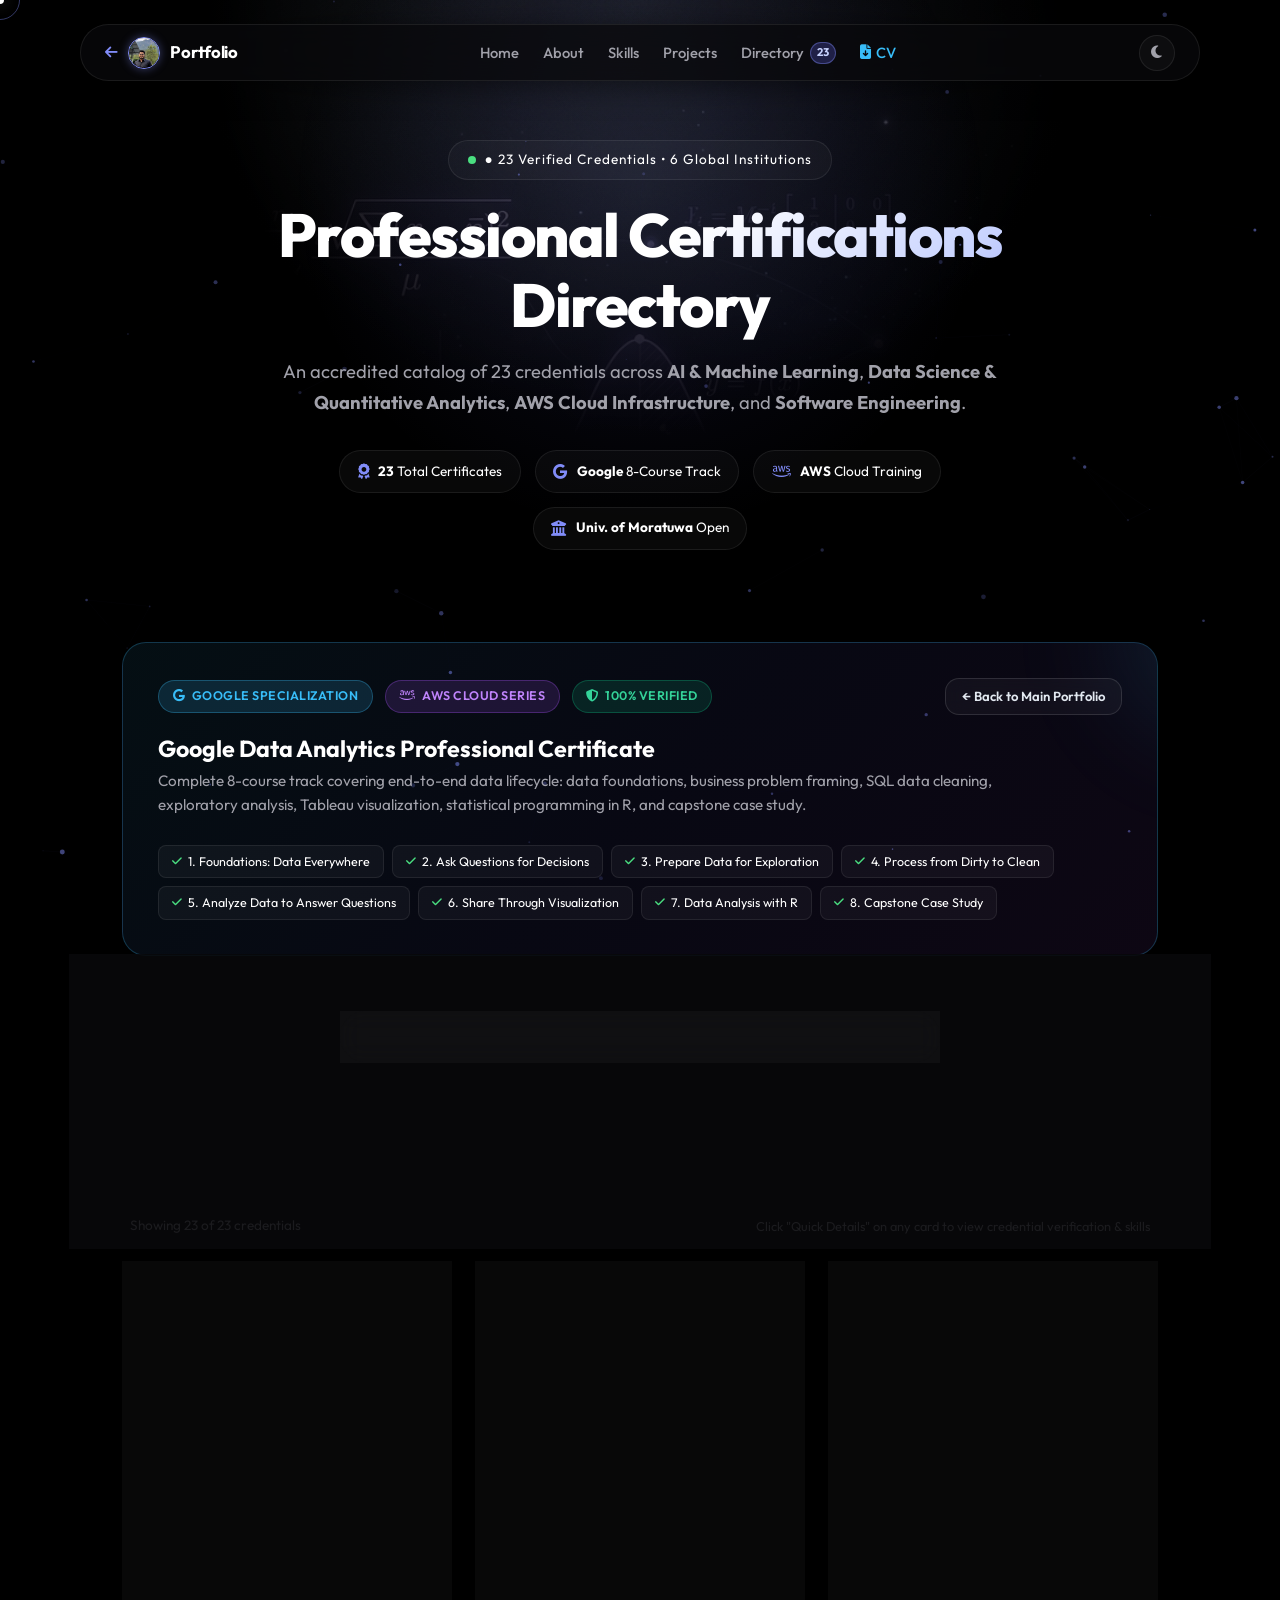
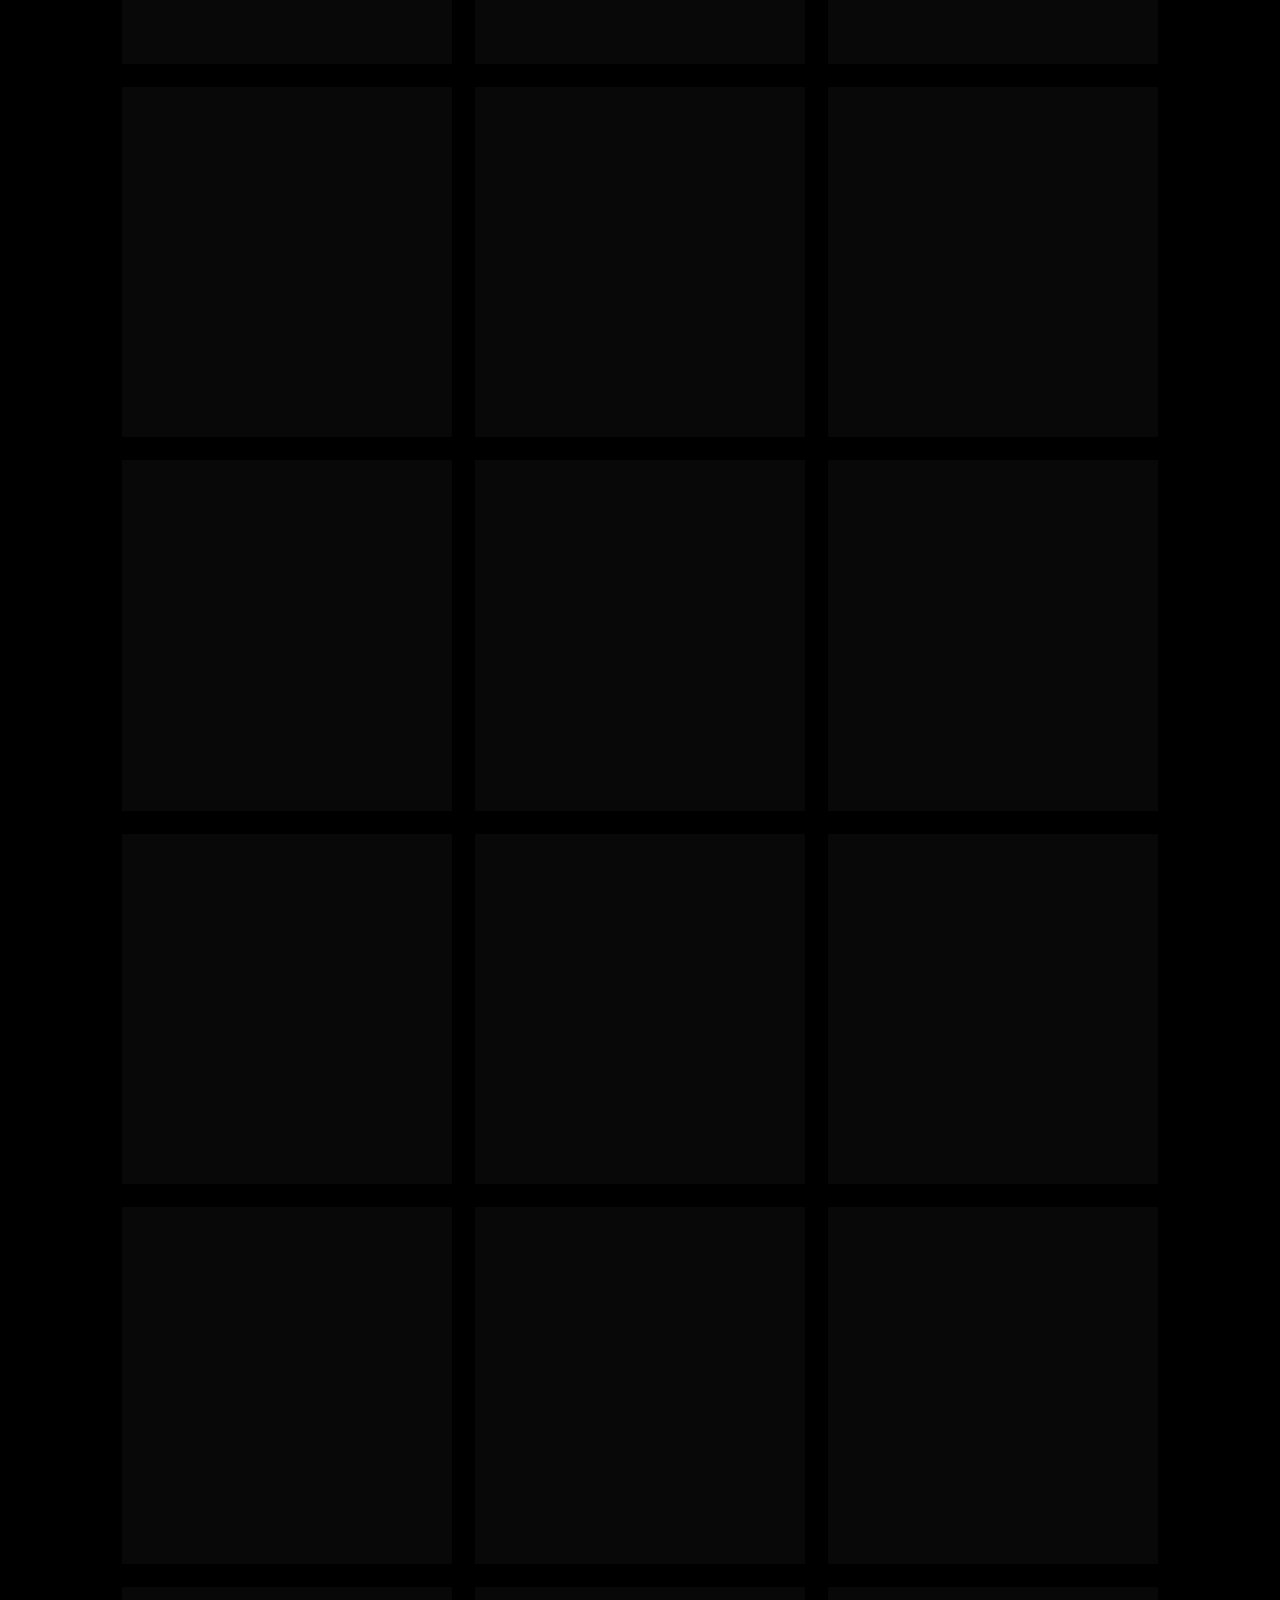
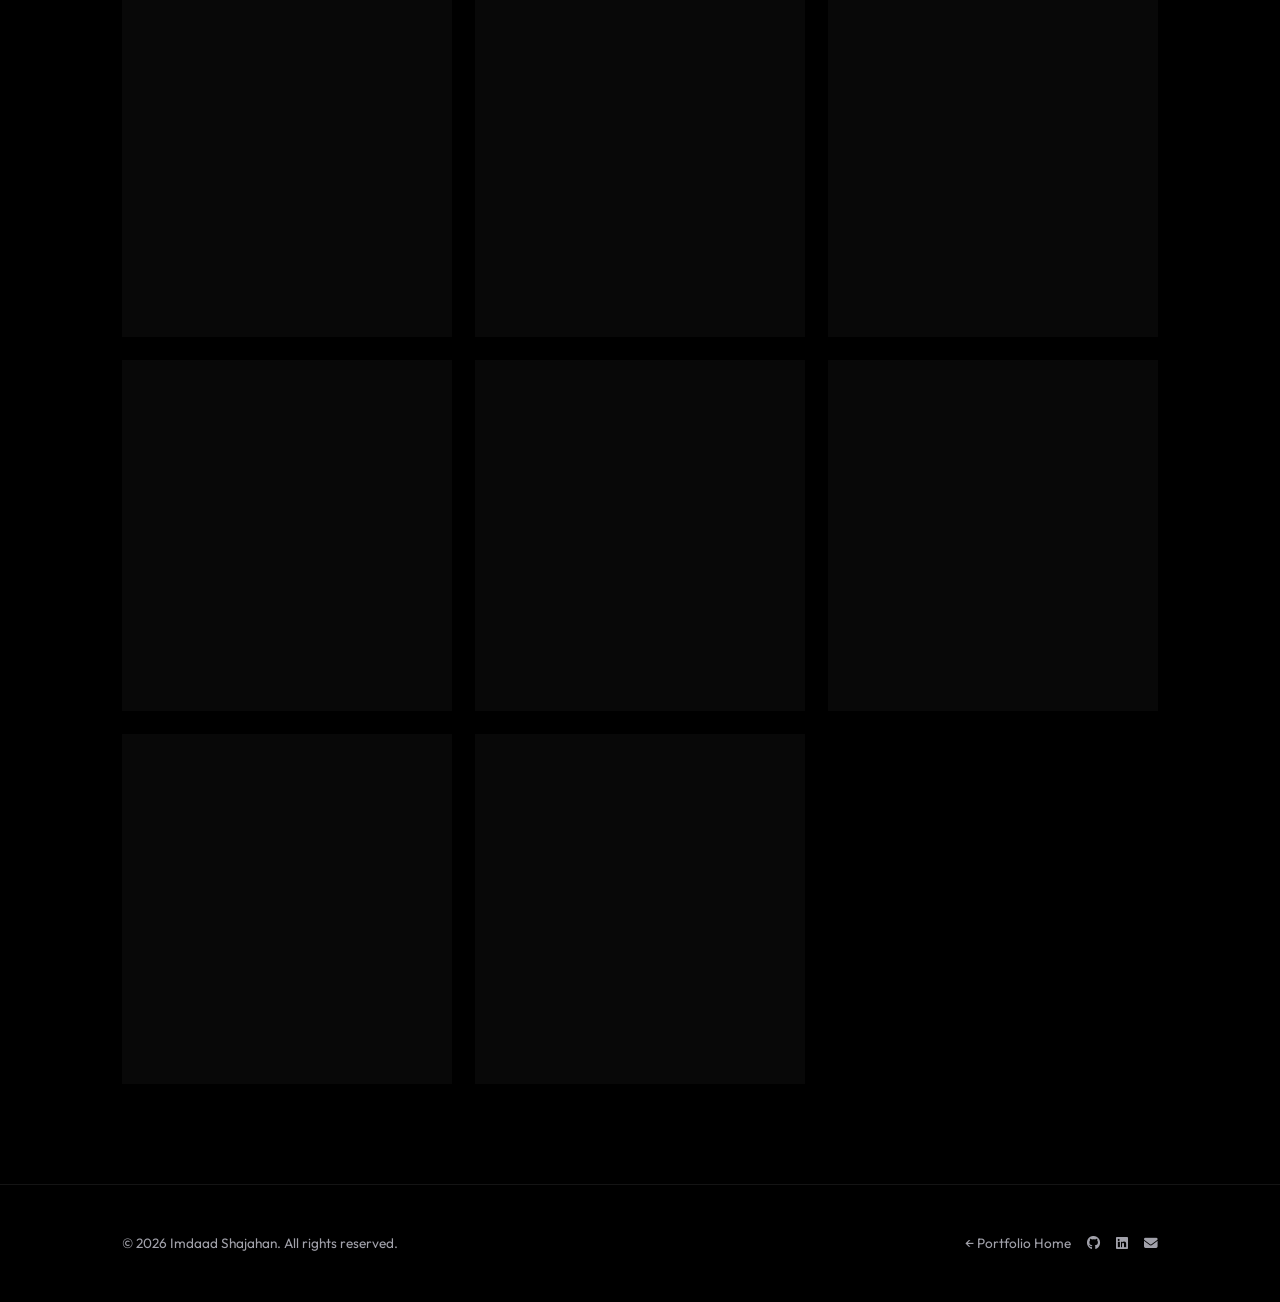
<file: certifications.html>
<!DOCTYPE html>
<html lang="en">
<head>
  <meta charset="UTF-8" />
  <meta name="viewport" content="width=device-width, initial-scale=1.0"/>
  <meta name="description" content="Imdaad Shajahan — Complete Directory of 23 Professional Certifications in AI, Machine Learning, Data Science, AWS Cloud, and Software Engineering.">
  <title>Imdaad Shajahan | Professional Certifications Directory</title>
  <link rel="stylesheet" href="style.css"/>
  <link href="https://cdnjs.cloudflare.com/ajax/libs/font-awesome/6.4.0/css/all.min.css" rel="stylesheet">
  <script src="certificates-data.js"></script>
</head>
<body>

  <!-- Floating Cursor & Particle Background -->
  <div id="math-background-container"></div>
  <div class="cursor-dot" id="cursor-dot"></div>
  <div class="cursor-ring" id="cursor-ring"></div>
  <canvas id="particles-canvas"></canvas>

  <!-- Navigation -->
  <nav class="navbar" id="navbar">
    <div class="nav-container">
      <a href="index.html" class="nav-brand" title="Back to Portfolio">
        <i class="fas fa-arrow-left" style="color: #818cf8; font-size: 0.9rem;"></i>
        <img src="git.jpg" alt="Imdaad Shajahan" class="nav-avatar">
        <span>Portfolio</span>
      </a>

      <div class="nav-links" id="nav-links">
        <a href="index.html" class="nav-link">Home</a>
        <a href="index.html#about" class="nav-link">About</a>
        <a href="index.html#skills" class="nav-link">Skills</a>
        <a href="index.html#projects" class="nav-link">Projects</a>
        <a href="#all-certs" class="nav-link active">
          Directory <span class="nav-badge">23</span>
        </a>
        <a href="Imdaad CV.pdf" target="_blank" class="nav-link" style="color: #38bdf8;" title="View Resume">
          <i class="fas fa-file-download"></i> CV
        </a>
      </div>

      <div class="nav-actions">
        <button class="theme-toggle" id="theme-toggle" title="Toggle light/dark mode" aria-label="Toggle theme">
          <i class="fas fa-moon" id="theme-icon"></i>
        </button>
        <button class="mobile-menu-btn" id="mobile-menu-btn" aria-label="Toggle navigation menu" aria-expanded="false">
          <span></span>
          <span></span>
          <span></span>
        </button>
      </div>
    </div>
  </nav>

  <!-- Certifications Hero Section -->
  <section class="certifications-hero" style="padding-top: 140px; padding-bottom: 40px; text-align: center; position: relative;">
    <div class="hero-glow"></div>
    <div class="container">
      <div class="hero-content" style="max-width: 850px; margin: 0 auto;">
        <div class="hero-badge" style="margin-bottom: 1.25rem;">
          &#9679; 23 Verified Credentials &bull; 6 Global Institutions
        </div>
        <h1 class="hero-title" style="margin-bottom: 1rem; font-size: clamp(2.2rem, 5vw, 3.8rem);">
          Professional <span class="gradient-text">Certifications</span> Directory
        </h1>
        <p class="hero-description" style="margin-bottom: 2rem; max-width: 720px;">
          An accredited catalog of 23 credentials across <strong>AI &amp; Machine Learning</strong>, <strong>Data Science &amp; Quantitative Analytics</strong>, <strong>AWS Cloud Infrastructure</strong>, and <strong>Software Engineering</strong>.
        </p>

        <!-- Stats Overview Row -->
        <div class="hero-stats-row" style="margin-bottom: 2rem;">
          <div class="hero-stat-chip">
            <i class="fas fa-award"></i>
            <span><strong>23</strong> Total Certificates</span>
          </div>
          <div class="hero-stat-chip">
            <i class="fab fa-google"></i>
            <span><strong>Google</strong> 8-Course Track</span>
          </div>
          <div class="hero-stat-chip">
            <i class="fab fa-aws"></i>
            <span><strong>AWS</strong> Cloud Training</span>
          </div>
          <div class="hero-stat-chip">
            <i class="fas fa-university"></i>
            <span><strong>Univ. of Moratuwa</strong> Open</span>
          </div>
        </div>
      </div>
    </div>
  </section>

  <!-- Main Certifications Catalog Section -->
  <section class="certifications-detailed" id="all-certs" style="padding: 20px 0 100px 0;">
    <div class="container">

      <!-- Specialization Spotlight -->
      <div class="spec-spotlight-card reveal">
        <div class="spec-header">
          <div class="spec-badge-group">
            <span class="spec-pill"><i class="fab fa-google"></i> Google Specialization</span>
            <span class="spec-pill purple"><i class="fab fa-aws"></i> AWS Cloud Series</span>
            <span class="spec-pill" style="background: rgba(16, 185, 129, 0.15); border-color: rgba(16, 185, 129, 0.3); color: #34d399;">
              <i class="fas fa-shield-alt"></i> 100% Verified
            </span>
          </div>
          <a href="index.html" class="btn btn-glass" style="font-size: 0.82rem; padding: 0.45rem 1rem;">
            &larr; Back to Main Portfolio
          </a>
        </div>

        <div class="spec-title-group">
          <h3>Google Data Analytics Professional Certificate</h3>
          <p class="spec-desc">
            Complete 8-course track covering end-to-end data lifecycle: data foundations, business problem framing, SQL data cleaning, exploratory analysis, Tableau visualization, statistical programming in R, and capstone case study.
          </p>
        </div>

        <div class="spec-courses-pills">
          <span class="spec-course-chip"><i class="fas fa-check"></i> 1. Foundations: Data Everywhere</span>
          <span class="spec-course-chip"><i class="fas fa-check"></i> 2. Ask Questions for Decisions</span>
          <span class="spec-course-chip"><i class="fas fa-check"></i> 3. Prepare Data for Exploration</span>
          <span class="spec-course-chip"><i class="fas fa-check"></i> 4. Process from Dirty to Clean</span>
          <span class="spec-course-chip"><i class="fas fa-check"></i> 5. Analyze Data to Answer Questions</span>
          <span class="spec-course-chip"><i class="fas fa-check"></i> 6. Share Through Visualization</span>
          <span class="spec-course-chip"><i class="fas fa-check"></i> 7. Data Analysis with R</span>
          <span class="spec-course-chip"><i class="fas fa-check"></i> 8. Capstone Case Study</span>
        </div>
      </div>

      <!-- Controls: Search & Category Filters (Sticky to stay visible while scrolling) -->
      <div class="certs-controls sticky-certs-nav">
        <!-- Search Input -->
        <div class="certs-search-bar">
          <i class="fas fa-search search-icon"></i>
          <input type="text" id="certs-search-input" class="certs-search-input" placeholder="Search 23 credentials by skill, title, or issuer (e.g. AWS, Python, Google, R, SQL)..." aria-label="Search certifications">
          <button id="clear-search-btn" class="clear-search-btn" title="Clear search">
            <i class="fas fa-times-circle"></i>
          </button>
        </div>

        <!-- Filter Tabs -->
        <div class="certs-filter-tabs">
          <button class="filter-pill active" data-category="all">
            All <span class="filter-count">23</span>
          </button>
          <button class="filter-pill google-pill" data-category="google">
            <i class="fab fa-google" style="color: #4285F4;"></i> Google Data Analytics <span class="filter-count">8</span>
          </button>
          <button class="filter-pill" data-category="ai-ml">
            <i class="fas fa-brain"></i> AI &amp; Machine Learning <span class="filter-count">5</span>
          </button>
          <button class="filter-pill" data-category="data-analytics">
            <i class="fas fa-chart-line"></i> Data Science &amp; Analytics <span class="filter-count">10</span>
          </button>
          <button class="filter-pill" data-category="cloud-devops">
            <i class="fab fa-aws"></i> Cloud &amp; Security <span class="filter-count">3</span>
          </button>
          <button class="filter-pill" data-category="software-dev">
            <i class="fab fa-python"></i> Software &amp; Web <span class="filter-count">2</span>
          </button>
          <button class="filter-pill" data-category="management">
            <i class="fas fa-tasks"></i> Leadership &amp; Management <span class="filter-count">3</span>
          </button>
        </div>
      </div>

      <!-- Results Count Bar -->
      <div class="certs-results-bar reveal">
        <span id="certs-results-count">Showing 23 of 23 credentials</span>
        <span style="color: var(--text-secondary); font-size: 0.8rem;">
          Click "Quick Details" on any card to view credential verification &amp; skills
        </span>
      </div>

      <!-- Dynamic Cards Grid -->
      <div class="certs-grid reveal" id="certs-container">
        <!-- Populated dynamically by script.js -->
      </div>
    </div>
  </section>

  <!-- Interactive Certificate Modal / Lightbox -->
  <div class="cert-modal-backdrop" id="cert-modal-backdrop" role="dialog" aria-modal="true" aria-labelledby="modal-cert-title">
    <div class="cert-modal-dialog">
      <button class="cert-modal-close" id="cert-modal-close" title="Close dialog" aria-label="Close dialog">
        <i class="fas fa-times"></i>
      </button>

      <div class="cert-modal-badge-row">
        <span class="cert-category-badge" id="modal-cert-category">Category</span>
        <span class="cert-verified-pill">
          <span class="verified-dot"></span> Verified Official Credential
        </span>
      </div>

      <h3 class="cert-modal-title" id="modal-cert-title">Certificate Title</h3>
      <p class="cert-modal-issuer" id="modal-cert-issuer">
        <i class="fas fa-award"></i> Issuing Authority
      </p>

      <div class="cert-modal-summary" id="modal-cert-summary">
        Summary description of competency and evaluation metrics.
      </div>

      <h5 class="cert-modal-skills-heading">Key Competencies &amp; Skills Acquired</h5>
      <div class="cert-modal-skills-list" id="modal-cert-skills">
        <!-- Skill tags inserted here -->
      </div>

      <div class="cert-modal-actions">
        <a id="modal-pdf-link" href="#" target="_blank" class="btn btn-primary" style="flex: 1;">
          <i class="fas fa-file-pdf"></i> Open Full Certificate PDF
        </a>
        <a id="modal-verify-link" href="#" target="_blank" class="btn btn-secondary" style="flex: 1;">
          <i class="fas fa-shield-alt"></i> Verify with Issuer
        </a>
      </div>
    </div>
  </div>

  <!-- Footer -->
  <footer class="footer">
    <div class="container" style="display: flex; justify-content: space-between; align-items: center; flex-wrap: wrap; gap: 1rem;">
      <p>&copy; 2026 Imdaad Shajahan. All rights reserved.</p>
      <div style="display: flex; gap: 1rem;">
        <a href="index.html" style="color: var(--text-secondary); text-decoration: none;">&larr; Portfolio Home</a>
        <a href="https://github.com/ShajahanImdaad53" target="_blank" style="color: var(--text-secondary);"><i class="fab fa-github"></i></a>
        <a href="https://www.linkedin.com/in/imdaad-shajahan-75094229a" target="_blank" style="color: var(--text-secondary);"><i class="fab fa-linkedin"></i></a>
        <a href="mailto:shajahanimdaad20@gmail.com" style="color: var(--text-secondary);"><i class="fas fa-envelope"></i></a>
      </div>
    </div>
  </footer>

  <script src="script.js?v=4"></script>
</body>
</html>
</file>
<file: style.css>
@import url('https://fonts.googleapis.com/css2?family=Outfit:wght@300;400;500;600;700;800&display=swap');

:root {
  --bg-color: #000000;
  --bg-gradient: radial-gradient(circle at top center, rgba(30, 30, 30, 0.4) 0%, #000000 40%);
  --text-primary: #ffffff;
  --text-secondary: #a1a1aa;
  --accent-color: #ffffff;
  --accent-glow: rgba(255, 255, 255, 0.3);
  --glass-bg: rgba(255, 255, 255, 0.03);
  --glass-border: rgba(255, 255, 255, 0.08);
  --glass-hover: rgba(255, 255, 255, 0.06);
  --bento-radius: 24px;
}

* {
  margin: 0;
  padding: 0;
  box-sizing: border-box;
}

html, body {
  overflow-x: hidden;
  width: 100%;
}

body {
  font-family: 'Outfit', sans-serif;
  background-color: var(--bg-color);
  background-image: url('assets/math_bg.jpg');
  background-size: cover;
  background-position: center;
  background-attachment: fixed;
  color: var(--text-primary);
  line-height: 1.6;
  overflow-x: hidden;
  scroll-behavior: smooth;
  cursor: none;
}

/* Math Background Container */
#math-background-container {
  position: fixed;
  top: 0;
  left: 0;
  width: 100%;
  height: 100vh;
  z-index: -1;
  overflow: hidden;
  pointer-events: none;
  background: var(--bg-gradient); /* Overlay gradient for readability */
}

/* Math Particles */
.math-particle {
  position: absolute;
  color: var(--accent-color);
  font-family: 'Courier New', Courier, monospace;
  font-weight: bold;
  user-select: none;
  pointer-events: none;
  opacity: 0;
  filter: drop-shadow(0 0 5px var(--accent-glow));
  animation: floatMath linear infinite;
}

@keyframes floatMath {
  0% {
    transform: translateY(100vh) rotate(0deg) scale(0.8);
    opacity: 0;
  }
  10% {
    opacity: var(--max-opacity, 0.5);
  }
  90% {
    opacity: var(--max-opacity, 0.5);
  }
  100% {
    transform: translateY(-20vh) rotate(var(--rotation, 360deg)) scale(1.2);
    opacity: 0;
  }
}

/* Custom Cursor */
.cursor-dot {
  position: fixed;
  width: 8px;
  height: 8px;
  background: var(--accent-color);
  border-radius: 50%;
  pointer-events: none;
  z-index: 9999;
  transform: translate(-50%, -50%);
  transition: width 0.2s, height 0.2s, background 0.2s;
  box-shadow: 0 0 15px var(--accent-glow), 0 0 30px rgba(129, 140, 248, 0.2);
}

.cursor-ring {
  position: fixed;
  width: 40px;
  height: 40px;
  border: 1.5px solid rgba(129, 140, 248, 0.4);
  border-radius: 50%;
  pointer-events: none;
  z-index: 9998;
  transform: translate(-50%, -50%);
  transition: width 0.3s ease, height 0.3s ease, border-color 0.3s ease;
}

.cursor-dot.hovering {
  width: 16px;
  height: 16px;
  background: rgba(129, 140, 248, 0.6);
}

.cursor-ring.hovering {
  width: 60px;
  height: 60px;
  border-color: rgba(129, 140, 248, 0.2);
}

/* Particles Canvas */
#particles-canvas {
  position: fixed;
  top: 0;
  left: 0;
  width: 100%;
  height: 100%;
  z-index: -1;
  pointer-events: none;
}

/* Custom Scrollbar */
::-webkit-scrollbar {
  width: 6px;
}
::-webkit-scrollbar-track {
  background: transparent;
}
::-webkit-scrollbar-thumb {
  background: rgba(129, 140, 248, 0.3);
  border-radius: 3px;
}
::-webkit-scrollbar-thumb:hover {
  background: rgba(129, 140, 248, 0.5);
}

.container {
  max-width: 1100px;
  margin: 0 auto;
  padding: 0 2rem;
}

/* Floating Navigation */
.navbar {
  position: fixed;
  top: 1.5rem;
  left: 50%;
  transform: translateX(-50%);
  width: min(1120px, 94%);
  background: rgba(9, 9, 11, 0.75);
  backdrop-filter: blur(20px);
  -webkit-backdrop-filter: blur(20px);
  border: 1px solid var(--glass-border);
  border-radius: 50px;
  padding: 0.6rem 1.5rem;
  z-index: 9999;
  box-shadow: 0 4px 30px rgba(0, 0, 0, 0.5);
  transition: all 0.3s ease;
}

.navbar.scrolled {
  top: 0.8rem;
  background: rgba(9, 9, 11, 0.9);
  box-shadow: 0 8px 32px rgba(0, 0, 0, 0.7);
}

.nav-container {
  display: flex;
  align-items: center;
  justify-content: space-between;
  width: 100%;
}

.nav-brand {
  display: flex;
  align-items: center;
  gap: 0.65rem;
  text-decoration: none;
  color: var(--text-primary);
  font-weight: 700;
  font-size: 1.05rem;
  letter-spacing: -0.3px;
  transition: opacity 0.2s ease;
}

.nav-brand:hover {
  opacity: 0.9;
}

.nav-avatar {
  width: 32px;
  height: 32px;
  border-radius: 50%;
  object-fit: cover;
  border: 1.5px solid #818cf8;
  box-shadow: 0 0 10px rgba(129, 140, 248, 0.4);
}

.nav-links {
  display: flex;
  align-items: center;
  gap: 1.5rem;
}

.nav-link {
  color: var(--text-secondary);
  text-decoration: none;
  font-weight: 500;
  font-size: 0.92rem;
  transition: color 0.3s ease, text-shadow 0.3s ease;
  position: relative;
  display: inline-flex;
  align-items: center;
  gap: 0.35rem;
}

.nav-link::after {
  content: '';
  position: absolute;
  bottom: -4px;
  left: 50%;
  width: 0;
  height: 2px;
  background: var(--accent-color);
  border-radius: 1px;
  transform: translateX(-50%);
  transition: width 0.3s ease;
}

.nav-link:hover::after, .nav-link.active::after {
  width: 100%;
}

.nav-link:hover, .nav-link.active {
  color: var(--text-primary);
  text-shadow: 0 0 12px rgba(129, 140, 248, 0.4);
}

.nav-badge {
  font-size: 0.7rem;
  padding: 1px 6px;
  background: rgba(99, 102, 241, 0.25);
  border: 1px solid rgba(129, 140, 248, 0.4);
  border-radius: 50px;
  color: #c7d2fe;
  font-weight: 700;
}

.nav-actions {
  display: flex;
  align-items: center;
  gap: 0.75rem;
}

.mobile-menu-btn {
  display: none;
  background: rgba(255, 255, 255, 0.05);
  border: 1px solid var(--glass-border);
  border-radius: 10px;
  width: 40px;
  height: 40px;
  padding: 10px 8px;
  cursor: pointer;
  flex-direction: column;
  justify-content: space-between;
  align-items: center;
  transition: all 0.3s ease;
  z-index: 10001;
}

.mobile-menu-btn span {
  display: block;
  width: 20px;
  height: 2px;
  background: var(--text-primary);
  border-radius: 2px;
  transition: all 0.3s cubic-bezier(0.4, 0, 0.2, 1);
  transform-origin: center;
}

.mobile-menu-btn.active span:nth-child(1) {
  transform: translateY(7px) rotate(45deg);
}

.mobile-menu-btn.active span:nth-child(2) {
  opacity: 0;
  transform: scaleX(0);
}

.mobile-menu-btn.active span:nth-child(3) {
  transform: translateY(-7px) rotate(-45deg);
}

.mobile-menu-btn:hover {
  background: rgba(255, 255, 255, 0.1);
  border-color: rgba(129, 140, 248, 0.4);
}

/* Typography */
h1, h2, h3, h4 {
  color: var(--text-primary);
  font-weight: 700;
  line-height: 1.2;
}

.section-header {
  margin-bottom: 3.5rem;
  text-align: left;
}

.section-title {
  font-size: 2.8rem;
  background: linear-gradient(to right, #fff, #94a3b8);
  -webkit-background-clip: text;
  -webkit-text-fill-color: transparent;
  display: inline-block;
  margin-bottom: 0.5rem;
}

.section-subtitle {
  color: var(--text-secondary);
  font-size: 1.1rem;
}

/* Hero Section */
.hero {
  min-height: 100vh;
  display: flex;
  align-items: center;
  position: relative;
  padding-top: 100px;
}

.hero-glow {
  position: absolute;
  top: 30%;
  left: 50%;
  transform: translate(-50%, -50%);
  width: 100%;
  max-width: 700px;
  height: 700px;
  background: radial-gradient(circle, rgba(129, 140, 248, 0.12) 0%, rgba(99, 102, 241, 0.05) 40%, rgba(0,0,0,0) 70%);
  z-index: 0;
  pointer-events: none;
  animation: glowPulse 6s ease-in-out infinite;
}

@keyframes glowPulse {
  0%, 100% { opacity: 0.8; transform: translate(-50%, -50%) scale(1); }
  50% { opacity: 1; transform: translate(-50%, -50%) scale(1.1); }
}

.hero-content {
  display: flex;
  flex-direction: column;
  align-items: center;
  text-align: center;
  width: 100%;
  position: relative;
  z-index: 1;
}

.hero-badge {
  display: inline-flex;
  align-items: center;
  gap: 0.5rem;
  padding: 0.5rem 1.2rem;
  background: var(--glass-bg);
  border: 1px solid var(--glass-border);
  border-radius: 50px;
  font-size: 0.85rem;
  color: var(--accent-color);
  margin-bottom: 2rem;
  letter-spacing: 1px;
  animation: fadeInDown 0.8s ease-out;
}

.hero-badge::before {
  content: '';
  width: 8px;
  height: 8px;
  background: #4ade80;
  border-radius: 50%;
  animation: statusPulse 2s ease-in-out infinite;
}

@keyframes statusPulse {
  0%, 100% { opacity: 1; box-shadow: 0 0 0 0 rgba(74, 222, 128, 0.6); }
  50% { opacity: 0.7; box-shadow: 0 0 0 6px rgba(74, 222, 128, 0); }
}

@keyframes fadeInDown {
  from { opacity: 0; transform: translateY(-20px); }
  to { opacity: 1; transform: translateY(0); }
}

.hero-title {
  font-size: clamp(2.5rem, 6vw, 4.8rem);
  font-weight: 800;
  line-height: 1.15;
  margin-bottom: 1.25rem;
  letter-spacing: -1.5px;
  animation: fadeInUp 0.8s ease-out 0.2s both;
}

.hero-title span, .gradient-text {
  background: linear-gradient(135deg, #ffffff 10%, #c7d2fe 45%, #818cf8 70%, #38bdf8 100%);
  -webkit-background-clip: text;
  -webkit-text-fill-color: transparent;
  background-size: 200% 200%;
  animation: gradientShift 6s ease-in-out infinite;
}

.hero-role-wrapper {
  display: flex;
  align-items: center;
  justify-content: center;
  gap: 0.6rem;
  font-size: clamp(1.05rem, 2.5vw, 1.45rem);
  font-weight: 600;
  margin-bottom: 1.25rem;
  color: var(--text-secondary);
  animation: fadeInUp 0.8s ease-out 0.3s both;
}

.hero-role-dynamic {
  color: #38bdf8;
  border-bottom: 2px solid rgba(56, 189, 248, 0.4);
  padding-bottom: 2px;
  min-height: 1.8rem;
  display: inline-block;
  transition: opacity 0.3s ease;
}

@keyframes gradientShift {
  0%, 100% { background-position: 0% 50%; }
  50% { background-position: 100% 50%; }
}

@keyframes fadeInUp {
  from { opacity: 0; transform: translateY(30px); }
  to { opacity: 1; transform: translateY(0); }
}

.hero-description {
  font-size: 1.15rem;
  color: var(--text-secondary);
  max-width: 680px;
  margin: 0 auto 2rem auto;
  line-height: 1.7;
  animation: fadeInUp 0.8s ease-out 0.4s both;
}

/* Quick Hero Stats Row */
.hero-stats-row {
  display: flex;
  flex-wrap: wrap;
  gap: 0.85rem;
  justify-content: center;
  max-width: 820px;
  margin: 0 auto 2.5rem auto;
  animation: fadeInUp 0.8s ease-out 0.5s both;
}

.hero-stat-chip {
  display: inline-flex;
  align-items: center;
  gap: 0.6rem;
  padding: 0.6rem 1.1rem;
  border-radius: 50px;
  background: rgba(255, 255, 255, 0.03);
  border: 1px solid rgba(255, 255, 255, 0.08);
  font-size: 0.85rem;
  color: var(--text-primary);
  backdrop-filter: blur(10px);
  transition: all 0.3s ease;
}

.hero-stat-chip:hover {
  background: rgba(255, 255, 255, 0.08);
  border-color: rgba(129, 140, 248, 0.3);
  transform: translateY(-2px);
}

.hero-stat-chip i {
  color: #818cf8;
  font-size: 0.95rem;
}

.hero-stat-chip strong {
  color: #fff;
  font-weight: 700;
}

.hero-buttons {
  display: flex;
  flex-wrap: wrap;
  gap: 1rem;
  justify-content: center;
  animation: fadeInUp 0.8s ease-out 0.6s both;
}

.btn {
  padding: 0.85rem 1.8rem;
  border-radius: 14px;
  font-weight: 600;
  font-size: 0.95rem;
  text-decoration: none;
  transition: all 0.3s cubic-bezier(0.4, 0, 0.2, 1);
  display: inline-flex;
  align-items: center;
  justify-content: center;
  gap: 0.55rem;
  border: none;
  cursor: pointer;
  font-family: inherit;
}

.btn-primary {
  background: linear-gradient(135deg, #6366f1 0%, #4f46e5 100%);
  color: #ffffff;
  box-shadow: 0 4px 20px rgba(99, 102, 241, 0.35);
}

.btn-primary:hover {
  background: linear-gradient(135deg, #818cf8 0%, #6366f1 100%);
  transform: translateY(-3px);
  box-shadow: 0 10px 30px rgba(99, 102, 241, 0.5);
  color: #ffffff;
}

.btn-secondary {
  background: var(--glass-bg);
  color: var(--text-primary);
  border: 1px solid var(--glass-border);
  backdrop-filter: blur(10px);
}

.btn-secondary:hover {
  background: var(--glass-hover);
  border-color: rgba(129, 140, 248, 0.3);
  color: #ffffff;
  transform: translateY(-3px);
}

.btn-glass {
  background: rgba(255, 255, 255, 0.04);
  color: #e2e8f0;
  border: 1px solid rgba(255, 255, 255, 0.12);
  backdrop-filter: blur(10px);
}

.btn-glass:hover {
  background: rgba(255, 255, 255, 0.1);
  border-color: rgba(255, 255, 255, 0.25);
  color: #ffffff;
  transform: translateY(-3px);
}

/* Skip Intro Button */
.skip-intro-btn {
  position: absolute;
  top: 2rem;
  right: 2rem;
  z-index: 10001;
  padding: 0.6rem 1.25rem;
  border-radius: 50px;
  background: rgba(255, 255, 255, 0.06);
  border: 1px solid rgba(255, 255, 255, 0.15);
  color: #ffffff;
  font-size: 0.85rem;
  font-weight: 500;
  display: flex;
  align-items: center;
  gap: 0.5rem;
  cursor: pointer;
  backdrop-filter: blur(12px);
  transition: all 0.3s ease;
  font-family: inherit;
}

.skip-intro-btn:hover {
  background: rgba(255, 255, 255, 0.18);
  border-color: rgba(255, 255, 255, 0.35);
  transform: translateY(-2px);
}

/* Scroll indicator */
.scroll-indicator {
  position: absolute;
  bottom: 3rem;
  left: 50%;
  transform: translateX(-50%);
  display: flex;
  flex-direction: column;
  align-items: center;
  gap: 0.75rem;
  animation: fadeInUp 0.8s ease-out 1s both;
}

.scroll-line {
  width: 1px;
  height: 40px;
  background: linear-gradient(to bottom, var(--accent-color), transparent);
  animation: scrollPulse 2s ease-in-out infinite;
}

@keyframes scrollPulse {
  0%, 100% { opacity: 0.3; height: 40px; }
  50% { opacity: 1; height: 50px; }
}

.scroll-text {
  font-size: 0.7rem;
  color: var(--text-secondary);
  letter-spacing: 3px;
  text-transform: uppercase;
}

/* Glass Card / Bento Box Base */
.glass-card {
  background: var(--glass-bg);
  backdrop-filter: blur(12px);
  -webkit-backdrop-filter: blur(12px);
  border: 1px solid var(--glass-border);
  border-radius: var(--bento-radius);
  padding: 2rem;
  transition: all 0.4s cubic-bezier(0.175, 0.885, 0.32, 1.275);
  position: relative;
  overflow: hidden;
}

.glass-card::before {
  content: '';
  position: absolute;
  top: 0; left: 0; right: 0; bottom: 0;
  background: linear-gradient(180deg, rgba(255,255,255,0.03) 0%, rgba(255,255,255,0) 100%);
  pointer-events: none;
  border-radius: inherit;
}

.glass-card:hover {
  transform: translateY(-5px);
  border-color: rgba(129, 140, 248, 0.2);
  box-shadow: 0 20px 60px rgba(0,0,0,0.4), 0 0 30px rgba(129, 140, 248, 0.05);
}

/* About Section */
.about {
  padding: 8rem 0;
}

.about-bento {
  display: grid;
  grid-template-columns: 1fr 1.5fr;
  gap: 1.5rem;
}

.about-text {
  font-size: 1.05rem;
  color: var(--text-secondary);
  line-height: 1.8;
}

.about-text p { margin-bottom: 1.2rem; }
.about-text p:last-child { margin-bottom: 0; }

.profile-card {
  display: flex;
  flex-direction: column;
  align-items: center;
  justify-content: center;
  text-align: center;
}

.profile-img-container {
  width: 160px;
  height: 160px;
  border-radius: 50%;
  padding: 3px;
  background: linear-gradient(135deg, var(--accent-color), rgba(99, 102, 241, 0.3), rgba(0,0,0,0));
  margin-bottom: 1.5rem;
  animation: profileGlow 4s ease-in-out infinite;
}

@keyframes profileGlow {
  0%, 100% { box-shadow: 0 0 20px rgba(129, 140, 248, 0.1); }
  50% { box-shadow: 0 0 40px rgba(129, 140, 248, 0.25); }
}

.profile-img-container img {
  width: 100%;
  height: 100%;
  border-radius: 50%;
  object-fit: cover;
  border: 3px solid var(--bg-color);
}

/* About Stats */
.about-stats {
  display: grid;
  grid-template-columns: repeat(auto-fit, minmax(105px, 1fr));
  gap: 0.85rem;
  margin-top: 1.5rem;
}

.stat-card {
  text-align: center;
  padding: 1.1rem 0.8rem;
  background: rgba(255,255,255,0.02);
  border-radius: 16px;
  border: 1px solid rgba(255,255,255,0.05);
  transition: all 0.3s ease;
}

.stat-card:hover {
  transform: translateY(-3px);
  border-color: rgba(129, 140, 248, 0.25);
  background: rgba(255,255,255,0.04);
}

.stat-card .stat-number {
  font-size: 1.85rem;
  font-weight: 800;
  color: var(--accent-color);
  display: block;
}

.stat-card .stat-label {
  font-size: 0.75rem;
  color: var(--text-secondary);
  text-transform: uppercase;
  letter-spacing: 0.8px;
}

/* About Pillars Grid */
.about-pillars-grid {
  display: grid;
  grid-template-columns: repeat(auto-fit, minmax(240px, 1fr));
  gap: 1.25rem;
  margin-top: 1.5rem;
}

.pillar-card {
  padding: 1.6rem;
  display: flex;
  flex-direction: column;
  gap: 0.75rem;
  border-radius: 20px;
  background: rgba(255, 255, 255, 0.025);
  border: 1px solid rgba(255, 255, 255, 0.07);
  transition: all 0.3s ease;
}

.pillar-card:hover {
  transform: translateY(-5px);
  border-color: rgba(129, 140, 248, 0.3);
  box-shadow: 0 10px 30px rgba(0, 0, 0, 0.3);
}

.pillar-icon {
  width: 44px;
  height: 44px;
  border-radius: 12px;
  display: flex;
  align-items: center;
  justify-content: center;
  font-size: 1.2rem;
  margin-bottom: 0.25rem;
}

.pillar-title {
  font-size: 1.1rem;
  font-weight: 700;
  color: var(--text-primary);
}

.pillar-desc {
  font-size: 0.88rem;
  color: var(--text-secondary);
  line-height: 1.6;
}

/* Skills Categories Grid */
.skills-categories-grid {
  display: grid;
  grid-template-columns: repeat(auto-fit, minmax(320px, 1fr));
  gap: 1.5rem;
}

.skill-category-card {
  padding: 1.8rem;
  display: flex;
  flex-direction: column;
  gap: 1.25rem;
}

.skill-category-header {
  display: flex;
  align-items: center;
  gap: 0.6rem;
  font-size: 1.1rem;
  font-weight: 700;
  color: var(--text-primary);
  border-bottom: 1px solid rgba(255, 255, 255, 0.06);
  padding-bottom: 0.75rem;
}

.skill-category-header i {
  color: #818cf8;
}

/* Skills Section */
.skills { padding: 8rem 0; }

.skills-wrapper {
  display: flex;
  flex-wrap: wrap;
  gap: 0.75rem;
}

.skill-pill {
  display: inline-flex;
  align-items: center;
  gap: 0.5rem;
  padding: 0.7rem 1.4rem;
  background: var(--glass-bg);
  border: 1px solid var(--glass-border);
  border-radius: 50px;
  color: var(--text-primary);
  font-weight: 500;
  font-size: 0.95rem;
  transition: all 0.4s cubic-bezier(0.175, 0.885, 0.32, 1.275);
  cursor: none;
  animation: floatSkill 4s ease-in-out infinite;
}

/* Stagger animations for skill pills */
.skill-pill:nth-child(2n) { animation-delay: 0.5s; }
.skill-pill:nth-child(3n) { animation-delay: 1.2s; }
.skill-pill:nth-child(5n) { animation-delay: 1.8s; }

@keyframes floatSkill {
  0%, 100% { transform: translateY(0); }
  50% { transform: translateY(-8px); }
}

.skill-pill i {
  color: var(--accent-color);
  font-size: 1.1rem;
  transition: transform 0.4s cubic-bezier(0.175, 0.885, 0.32, 1.275), color 0.3s ease;
}

/* Original Brand Colors */
.skill-pill:hover .fa-python { color: #3776AB; }
.skill-pill:hover .fa-js { color: #F7DF1E; }
.skill-pill:hover .fa-react { color: #61DAFB; }
.skill-pill:hover .fa-database { color: #00758F; } /* SQL */
.skill-pill:hover .fa-chart-pie { color: #F2C811; } /* Power BI */
.skill-pill:hover .fa-brain { color: #F7931E; } /* Scikit-learn */
.skill-pill:hover .fa-network-wired { color: #FF6F00; } /* TensorFlow */
.skill-pill:hover .fa-html5 { color: #E34F26; }
.skill-pill:hover .fa-table { color: #150458; } /* Pandas */
.skill-pill:hover .fa-square-root-alt { color: #4D77CF; } /* NumPy */
.skill-pill:hover .fa-php { color: #777BB4; }
.skill-pill:hover .fa-leaf { color: #47A248; } /* MongoDB */

.skill-pill:hover {
  background: rgba(255, 255, 255, 0.1);
  border-color: rgba(255, 255, 255, 0.3);
  transform: translateY(-8px) scale(1.15) !important;
  box-shadow: 0 15px 30px rgba(0, 0, 0, 0.4), 0 0 15px rgba(255, 255, 255, 0.1) inset;
  z-index: 10;
  animation: none; /* pause floating on hover */
}

.skill-pill:hover i {
  transform: scale(1.3) rotate(-10deg) translateY(-2px);
  text-shadow: 0 0 15px currentColor;
}

/* Projects Section */
.projects { padding: 8rem 0; }

.projects-grid {
  display: grid;
  grid-template-columns: repeat(auto-fit, minmax(340px, 1fr));
  gap: 1.5rem;
}

.project-card {
  display: flex;
  flex-direction: column;
  padding: 0;
  border-radius: var(--bento-radius);
  overflow: hidden;
}

.project-image {
  height: 200px;
  background: linear-gradient(135deg, #1e1b4b 0%, #0f172a 100%);
  display: flex;
  align-items: center;
  justify-content: center;
  position: relative;
  overflow: hidden;
}

.project-image img {
  width: 100%;
  height: 100%;
  object-fit: cover;
  position: absolute;
  top: 0;
  left: 0;
  z-index: 0;
  transition: transform 0.4s ease;
}

.project-card:hover .project-image img {
  transform: scale(1.05);
}

.project-image::after {
  content: '';
  position: absolute;
  top: 0; left: 0; right: 0; bottom: 0;
  background: linear-gradient(180deg, transparent 50%, rgba(9, 9, 11, 0.3) 100%);
  pointer-events: none;
}

.project-image i {
  font-size: 4rem;
  color: rgba(129, 140, 248, 0.25);
  transition: all 0.4s ease;
  z-index: 1;
}

.project-card:hover .project-image i {
  transform: scale(1.15) rotate(5deg);
  color: rgba(129, 140, 248, 0.5);
}

.project-overlay {
  position: absolute;
  top: 0; left: 0; right: 0; bottom: 0;
  background: rgba(9, 9, 11, 0.85);
  backdrop-filter: blur(4px);
  display: flex;
  align-items: center;
  justify-content: center;
  opacity: 0;
  transition: opacity 0.3s ease;
  z-index: 2;
}

.project-card:hover .project-overlay {
  opacity: 1;
}

.project-links {
  display: flex;
  gap: 1rem;
}

.project-link {
  width: 48px;
  height: 48px;
  border-radius: 14px;
  background: var(--glass-bg);
  border: 1px solid var(--glass-border);
  display: flex;
  align-items: center;
  justify-content: center;
  color: white;
  text-decoration: none;
  transition: all 0.3s ease;
  font-size: 1.1rem;
  cursor: none;
}

.project-link:hover {
  background: var(--text-primary);
  color: var(--bg-color);
  transform: scale(1.1);
}

.project-content {
  padding: 1.8rem 2rem;
  flex: 1;
  display: flex;
  flex-direction: column;
}

.project-title {
  font-size: 1.3rem;
  margin-bottom: 0.5rem;
}

.project-description {
  color: var(--text-secondary);
  font-size: 0.9rem;
  margin-bottom: 1.5rem;
  flex: 1;
  line-height: 1.7;
}

.project-tech {
  display: flex;
  flex-wrap: wrap;
  gap: 0.4rem;
}

.tech-tag {
  font-size: 0.7rem;
  padding: 0.25rem 0.6rem;
  background: rgba(129, 140, 248, 0.08);
  border: 1px solid rgba(129, 140, 248, 0.15);
  border-radius: 6px;
  color: var(--accent-color);
  text-transform: uppercase;
  letter-spacing: 1px;
  font-weight: 500;
}

/* Contact Section */
.contact { padding: 8rem 0; margin-bottom: 2rem; }

.contact-layout {
  display: grid;
  grid-template-columns: 1fr 1.2fr;
  gap: 2rem;
  align-items: start;
}

.contact-bento {
  display: grid;
  grid-template-columns: 1fr;
  gap: 1.5rem;
}

.contact-form {
  padding: 2.5rem;
}

.form-group {
  margin-bottom: 1.5rem;
  text-align: left;
}

.form-group label {
  display: block;
  font-size: 0.85rem;
  font-weight: 600;
  margin-bottom: 0.5rem;
  color: var(--text-secondary);
  text-transform: uppercase;
  letter-spacing: 0.5px;
}

.form-group input,
.form-group textarea {
  width: 100%;
  padding: 0.9rem 1.2rem;
  background: rgba(255, 255, 255, 0.02);
  border: 1px solid var(--glass-border);
  border-radius: 12px;
  color: var(--text-primary);
  font-family: inherit;
  font-size: 0.95rem;
  transition: all 0.3s ease;
  outline: none;
}

.form-group input:focus,
.form-group textarea:focus {
  border-color: var(--accent-color);
  background: rgba(255, 255, 255, 0.04);
  box-shadow: 0 0 15px rgba(129, 140, 248, 0.15);
}

.form-group textarea {
  min-height: 140px;
  resize: vertical;
}

.contact-form button[type="submit"] {
  width: 100%;
  justify-content: center;
  margin-top: 0.5rem;
}

/* Light mode overrides for form */
body.light-mode .form-group input,
body.light-mode .form-group textarea {
  background: rgba(255, 255, 255, 0.8);
  border-color: rgba(79, 70, 229, 0.15);
  color: var(--text-primary);
}

body.light-mode .form-group input:focus,
body.light-mode .form-group textarea:focus {
  background: #ffffff;
  border-color: var(--accent-color);
  box-shadow: 0 0 15px rgba(79, 70, 229, 0.15);
}

.contact-card {
  display: flex;
  align-items: center;
  gap: 1.5rem;
  text-decoration: none;
  color: inherit;
  cursor: none;
}

.contact-icon {
  width: 56px;
  height: 56px;
  min-width: 56px;
  border-radius: 16px;
  background: rgba(129, 140, 248, 0.08);
  border: 1px solid rgba(129, 140, 248, 0.15);
  display: flex;
  align-items: center;
  justify-content: center;
  font-size: 1.3rem;
  color: var(--accent-color);
  transition: all 0.3s ease;
}

.contact-card:hover .contact-icon {
  background: var(--accent-color);
  color: white;
  box-shadow: 0 8px 25px rgba(129, 140, 248, 0.3);
}

.contact-details h3 { font-size: 1.1rem; margin-bottom: 0.15rem; }
.contact-details p { color: var(--text-secondary); font-size: 0.85rem; }

/* Footer */
.footer {
  padding: 3rem 0;
  text-align: center;
  border-top: 1px solid var(--glass-border);
  color: var(--text-secondary);
  font-size: 0.85rem;
}

/* ==========================================
   RESPONSIVE DESIGN (MOBILE & TABLET)
   ========================================== */
@media (max-width: 820px) {
  .container {
    padding: 0 1.25rem;
  }

  /* Fixed Mobile Top Bar */
  .navbar {
    top: 0;
    left: 0;
    transform: none;
    width: 100%;
    border-radius: 0;
    border-top: none;
    border-left: none;
    border-right: none;
    padding: 0.75rem 1.25rem;
    background: rgba(9, 9, 11, 0.94);
    backdrop-filter: blur(24px);
    -webkit-backdrop-filter: blur(24px);
    border-bottom: 1px solid rgba(255, 255, 255, 0.1);
  }

  .navbar.scrolled {
    top: 0;
  }

  .mobile-menu-btn {
    display: flex;
    flex-direction: column;
    justify-content: center;
    align-items: center;
    gap: 4.5px;
    width: 38px;
    height: 38px;
    border-radius: 10px;
    background: rgba(255, 255, 255, 0.05);
    border: 1px solid rgba(255, 255, 255, 0.1);
    cursor: pointer;
    padding: 0;
    transition: background 0.2s ease;
  }

  .mobile-menu-btn:hover {
    background: rgba(255, 255, 255, 0.12);
  }

  .mobile-menu-btn .bar {
    width: 20px;
    height: 2px;
    background: #ffffff;
    border-radius: 2px;
    transition: all 0.3s cubic-bezier(0.16, 1, 0.3, 1);
  }

  .mobile-menu-btn.active .bar-1 {
    transform: translateY(6.5px) rotate(45deg);
  }

  .mobile-menu-btn.active .bar-2 {
    opacity: 0;
    transform: scale(0);
  }

  .mobile-menu-btn.active .bar-3 {
    transform: translateY(-6.5px) rotate(-45deg);
  }

  /* Sliding Mobile Navigation Drawer */
  .nav-links {
    position: fixed;
    top: 57px;
    left: 0;
    width: 100%;
    background: rgba(9, 9, 11, 0.98);
    backdrop-filter: blur(25px);
    -webkit-backdrop-filter: blur(25px);
    border-bottom: 1px solid rgba(129, 140, 248, 0.25);
    padding: 1.25rem 1.25rem 1.75rem 1.25rem;
    display: flex;
    flex-direction: column;
    gap: 0.6rem;
    transform: translateY(-120%);
    opacity: 0;
    pointer-events: none;
    transition: transform 0.35s cubic-bezier(0.16, 1, 0.3, 1), opacity 0.3s ease;
    box-shadow: 0 25px 50px rgba(0, 0, 0, 0.85);
  }

  .nav-links.mobile-open {
    transform: translateY(0);
    opacity: 1;
    pointer-events: auto;
  }

  .nav-link {
    padding: 0.85rem 1.1rem;
    border-radius: 12px;
    font-size: 0.95rem;
    font-weight: 600;
    display: flex;
    align-items: center;
    justify-content: space-between;
    background: rgba(255, 255, 255, 0.025);
    border: 1px solid rgba(255, 255, 255, 0.06);
    color: var(--text-secondary);
  }

  .nav-link::after {
    display: none;
  }

  .nav-link:hover, .nav-link.active {
    background: rgba(129, 140, 248, 0.12);
    border-color: rgba(129, 140, 248, 0.3);
    color: #ffffff;
  }

  .nav-cv-link {
    background: linear-gradient(135deg, rgba(56, 189, 248, 0.15), rgba(99, 102, 241, 0.15)) !important;
    border-color: rgba(56, 189, 248, 0.3) !important;
    color: #38bdf8 !important;
  }

  /* Section Spacing on Mobile */
  .about, .skills, .projects, .contact, .education, .certifications {
    padding: 4.5rem 0 !important;
  }

  .section-title { font-size: 2.1rem; }
  .section-header { text-align: center; margin-bottom: 2.2rem; }

  /* Hero Section Mobile */
  .hero {
    padding-top: 100px;
    min-height: auto;
    padding-bottom: 3.5rem;
  }

  .hero-title {
    font-size: clamp(2.1rem, 7.5vw, 3rem);
    letter-spacing: -1px;
    margin-top: 1rem;
  }

  .hero-role-wrapper {
    font-size: 1.05rem;
    flex-wrap: wrap;
    justify-content: center;
  }

  .hero-description {
    font-size: 0.98rem;
    padding: 0 0.5rem;
    margin-bottom: 1.75rem;
  }

  .hero-stats-row {
    flex-direction: column;
    width: 100%;
    max-width: 340px;
    gap: 0.5rem;
    margin-bottom: 2rem;
  }

  .hero-stat-chip {
    width: 100%;
    justify-content: center;
    font-size: 0.82rem;
    padding: 0.5rem 0.85rem;
  }

  .hero-buttons {
    flex-direction: column;
    width: 100%;
    max-width: 320px;
    gap: 0.75rem;
  }

  .hero-buttons .btn {
    width: 100%;
  }

  /* About Bento Mobile */
  .about-bento {
    grid-template-columns: 1fr;
    gap: 1.25rem;
  }

  .about-stats {
    grid-template-columns: 1fr 1fr;
    gap: 0.65rem;
  }

  .about-pillars-grid {
    grid-template-columns: 1fr;
    gap: 1rem;
  }

  /* Skills Categories Mobile */
  .skills-categories-grid {
    grid-template-columns: 1fr;
    gap: 1.25rem;
  }

  /* Timeline Mobile */
  .education-timeline::before { left: 20px; }
  .timeline-dot { width: 40px; height: 40px; min-width: 40px; font-size: 0.95rem; }
  .timeline-item { gap: 0.85rem; }
  .timeline-header { flex-direction: column; align-items: flex-start; gap: 0.4rem; }

  /* Certifications & Google Visibility on Mobile */
  .spec-spotlight-card {
    padding: 1.35rem 1.15rem;
    margin-bottom: 1.75rem;
    border-radius: 18px;
  }

  .spec-header {
    flex-direction: column;
    align-items: flex-start;
    gap: 0.75rem;
  }

  .spec-title-group h3 {
    font-size: 1.25rem;
    line-height: 1.3;
  }

  .spec-desc {
    font-size: 0.88rem;
  }

  .spec-courses-pills {
    gap: 0.35rem;
  }

  .spec-course-chip {
    font-size: 0.74rem;
    padding: 0.35rem 0.65rem;
    width: 100%;
    justify-content: flex-start;
  }

  /* Sticky & Wrapped Filter Pills Container on Mobile */
  .certs-controls.sticky-certs-nav {
    top: 56px;
    padding: 0.65rem 0.75rem;
    border-radius: 14px;
    gap: 0.65rem;
    margin-bottom: 1.25rem;
  }

  .certs-filter-tabs {
    display: flex;
    flex-wrap: wrap;
    gap: 0.35rem;
    justify-content: center;
    overflow-x: visible;
    width: 100%;
    padding: 0.15rem 0;
  }

  .filter-pill {
    white-space: nowrap;
    flex: 0 1 auto;
    font-size: 0.78rem;
    padding: 0.42rem 0.72rem;
  }

  .certs-results-bar {
    flex-direction: column;
    align-items: flex-start;
    gap: 0.5rem;
  }

  .certs-grid {
    grid-template-columns: 1fr;
    gap: 1.25rem;
  }

  .cert-card {
    padding: 1.35rem;
    border-radius: 18px;
  }

  .cert-title {
    font-size: 1.05rem;
  }

  .cert-card-actions {
    flex-direction: row;
    gap: 0.5rem;
  }

  .btn-inspect, .btn-pdf-link {
    font-size: 0.82rem;
    padding: 0.65rem 0.75rem;
  }

  /* Modal Lightbox Mobile */
  .cert-modal-dialog {
    width: 95%;
    max-width: 95%;
    padding: 1.5rem 1.25rem;
    max-height: 85vh;
    border-radius: 20px;
  }

  .cert-modal-title {
    font-size: 1.35rem;
  }

  .cert-modal-summary {
    font-size: 0.88rem;
    padding: 0.95rem;
  }

  .cert-modal-actions {
    flex-direction: column;
    gap: 0.65rem;
  }

  .cert-modal-actions .btn {
    width: 100%;
  }

  /* Projects & Contact Mobile */
  .projects-grid {
    grid-template-columns: 1fr;
  }

  .contact-layout {
    grid-template-columns: 1fr;
    gap: 1.5rem;
  }

  .contact-bento {
    grid-template-columns: 1fr;
  }

  .contact-form {
    padding: 1.5rem 1.25rem;
  }

  /* Touch Cursor */
  .cursor-dot, .cursor-ring {
    display: none !important;
  }
  body { cursor: auto; }
  .btn, .skill-pill, .contact-card, .project-link, .nav-link, .theme-toggle, .filter-pill, .btn-inspect, .btn-pdf-link {
    cursor: pointer;
  }
}

/* Animations */
.reveal {
  opacity: 0;
  transform: translateY(40px);
  transition: all 0.8s cubic-bezier(0.16, 1, 0.3, 1);
}

.reveal.active {
  opacity: 1;
  transform: translateY(0);
}

/* Staggered children animation */
.reveal.active .skill-pill,
.reveal.active .contact-card {
  animation: staggerFadeIn 0.5s ease-out forwards;
  opacity: 0;
}

@keyframes staggerFadeIn {
  from { opacity: 0; transform: translateY(15px); }
  to { opacity: 1; transform: translateY(0); }
}

.reveal.active .skill-pill:nth-child(1) { animation-delay: 0.05s; }
.reveal.active .skill-pill:nth-child(2) { animation-delay: 0.1s; }
.reveal.active .skill-pill:nth-child(3) { animation-delay: 0.15s; }
.reveal.active .skill-pill:nth-child(4) { animation-delay: 0.2s; }
.reveal.active .skill-pill:nth-child(5) { animation-delay: 0.25s; }
.reveal.active .skill-pill:nth-child(6) { animation-delay: 0.3s; }
.reveal.active .skill-pill:nth-child(7) { animation-delay: 0.35s; }
.reveal.active .skill-pill:nth-child(8) { animation-delay: 0.4s; }
.reveal.active .skill-pill:nth-child(9) { animation-delay: 0.45s; }
.reveal.active .skill-pill:nth-child(10) { animation-delay: 0.5s; }
.reveal.active .skill-pill:nth-child(11) { animation-delay: 0.55s; }
.reveal.active .skill-pill:nth-child(12) { animation-delay: 0.6s; }

/* ==========================================
   LIGHT MODE
   ========================================== */
body.light-mode {
  --bg-color: #f0f4ff;
  --bg-gradient: radial-gradient(circle at top center, rgba(200, 210, 255, 0.5) 0%, #f0f4ff 40%);
  --text-primary: #0f172a;
  --text-secondary: #475569;
  --accent-color: #4f46e5;
  --accent-glow: rgba(79, 70, 229, 0.4);
  --glass-bg: rgba(255, 255, 255, 0.55);
  --glass-border: rgba(79, 70, 229, 0.15);
  --glass-hover: rgba(255, 255, 255, 0.75);
  background-image: none;
}

body.light-mode .hero-title span {
  background: linear-gradient(135deg, #4f46e5 0%, #6366f1 50%, #3730a3 100%);
  -webkit-background-clip: text;
  -webkit-text-fill-color: transparent;
}

body.light-mode .section-title {
  background: linear-gradient(to right, #0f172a, #475569);
  -webkit-background-clip: text;
  -webkit-text-fill-color: transparent;
}

body.light-mode .hero-glow {
  background: radial-gradient(circle, rgba(79, 70, 229, 0.1) 0%, rgba(99, 102, 241, 0.04) 40%, rgba(0,0,0,0) 70%);
}

body.light-mode ::-webkit-scrollbar-thumb {
  background: rgba(79, 70, 229, 0.3);
}

body.light-mode .navbar {
  background: rgba(240, 244, 255, 0.75);
  border-color: rgba(79, 70, 229, 0.15);
  box-shadow: 0 4px 30px rgba(79, 70, 229, 0.08);
}

body.light-mode .navbar.scrolled {
  background: rgba(240, 244, 255, 0.9);
}

body.light-mode .glass-card {
  background: rgba(255, 255, 255, 0.6);
  border-color: rgba(79, 70, 229, 0.12);
  box-shadow: 0 4px 24px rgba(79, 70, 229, 0.06);
}

body.light-mode .glass-card:hover {
  border-color: rgba(79, 70, 229, 0.25);
  box-shadow: 0 20px 60px rgba(79, 70, 229, 0.12);
}

body.light-mode .stat-card {
  background: rgba(79, 70, 229, 0.05);
  border-color: rgba(79, 70, 229, 0.1);
}

body.light-mode .skill-pill {
  background: rgba(255, 255, 255, 0.7);
  border-color: rgba(79, 70, 229, 0.15);
}

body.light-mode .skill-pill:hover {
  background: rgba(79, 70, 229, 0.08);
}

body.light-mode .tech-tag {
  background: rgba(79, 70, 229, 0.08);
  border-color: rgba(79, 70, 229, 0.2);
}

body.light-mode .timeline-line {
  background: linear-gradient(to bottom, #4f46e5, rgba(79, 70, 229, 0.1));
}

body.light-mode .timeline-dot {
  background: linear-gradient(135deg, #4f46e5, #6366f1);
  box-shadow: 0 0 16px rgba(79, 70, 229, 0.4);
}

body.light-mode .timeline-badge {
  background: rgba(79, 70, 229, 0.1);
  color: #4f46e5;
}

body.light-mode .cert-card .cert-icon {
  background: rgba(79, 70, 229, 0.08);
  border-color: rgba(79, 70, 229, 0.15);
}

body.light-mode .cert-link {
  color: #4f46e5;
}

body.light-mode .contact-icon {
  background: rgba(79, 70, 229, 0.08);
  border-color: rgba(79, 70, 229, 0.15);
}

body.light-mode #particles-canvas {
  opacity: 0.4;
}

body.light-mode .hero-stat-chip {
  background: rgba(255, 255, 255, 0.7);
  border-color: rgba(79, 70, 229, 0.15);
  color: #0f172a;
}

body.light-mode .hero-stat-chip strong {
  color: #0f172a;
}

body.light-mode .btn-glass {
  background: rgba(255, 255, 255, 0.8);
  border-color: rgba(79, 70, 229, 0.2);
  color: #0f172a;
}

body.light-mode .pillar-card {
  background: rgba(255, 255, 255, 0.7);
  border-color: rgba(79, 70, 229, 0.12);
}

body.light-mode .spec-spotlight-card {
  background: linear-gradient(135deg, rgba(79, 70, 229, 0.08) 0%, rgba(56, 189, 248, 0.08) 100%);
  border-color: rgba(79, 70, 229, 0.2);
}

body.light-mode .spec-course-chip {
  background: rgba(255, 255, 255, 0.7);
  border-color: rgba(79, 70, 229, 0.15);
  color: #0f172a;
}

body.light-mode .certs-search-input {
  background: rgba(255, 255, 255, 0.85);
  border-color: rgba(79, 70, 229, 0.2);
  color: #0f172a;
}

body.light-mode .filter-pill {
  background: rgba(255, 255, 255, 0.7);
  border-color: rgba(79, 70, 229, 0.15);
  color: #475569;
}

body.light-mode .filter-pill.active {
  background: linear-gradient(135deg, #4f46e5 0%, #6366f1 100%);
  color: #ffffff;
  border-color: #4f46e5;
}

body.light-mode .cert-card {
  background: rgba(255, 255, 255, 0.75);
  border-color: rgba(79, 70, 229, 0.12);
}

body.light-mode .cert-title {
  color: #0f172a;
}

body.light-mode .cert-skill-tag {
  background: rgba(79, 70, 229, 0.06);
  border-color: rgba(79, 70, 229, 0.12);
  color: #475569;
}

body.light-mode .btn-pdf-link {
  background: rgba(79, 70, 229, 0.08);
  border-color: rgba(79, 70, 229, 0.2);
  color: #4f46e5;
}

body.light-mode .cert-modal-dialog {
  background: #ffffff;
  border-color: rgba(79, 70, 229, 0.2);
}

body.light-mode .cert-modal-title {
  color: #0f172a;
}

body.light-mode .cert-modal-summary {
  background: rgba(79, 70, 229, 0.04);
  border-color: rgba(79, 70, 229, 0.1);
  color: #334155;
}

body.light-mode .cert-modal-close {
  background: rgba(79, 70, 229, 0.08);
  border-color: rgba(79, 70, 229, 0.15);
  color: #0f172a;
}

/* ==========================================
   THEME TOGGLE BUTTON
   ========================================== */
.theme-toggle {
  background: var(--glass-bg);
  border: 1px solid var(--glass-border);
  border-radius: 50%;
  width: 36px;
  height: 36px;
  display: flex;
  align-items: center;
  justify-content: center;
  color: var(--text-secondary);
  cursor: none;
  transition: all 0.3s ease;
  font-size: 0.9rem;
  flex-shrink: 0;
}

.theme-toggle:hover {
  background: var(--glass-hover);
  color: var(--accent-color);
  border-color: rgba(129, 140, 248, 0.3);
  transform: rotate(20deg);
}

@media (max-width: 768px) {
  .theme-toggle { cursor: pointer; }
}

/* ==========================================
   EDUCATION SECTION
   ========================================== */
.education {
  padding: 8rem 0;
}

.education-timeline {
  position: relative;
  display: flex;
  flex-direction: column;
  gap: 2rem;
}

.education-timeline::before {
  content: '';
  position: absolute;
  left: 28px;
  top: 0;
  bottom: 0;
  width: 2px;
  background: linear-gradient(to bottom, var(--accent-color), rgba(129, 140, 248, 0.1));
  border-radius: 2px;
  z-index: 0;
}

.timeline-item {
  display: flex;
  gap: 2rem;
  align-items: flex-start;
  position: relative;
}

.timeline-dot {
  width: 58px;
  height: 58px;
  min-width: 58px;
  border-radius: 16px;
  background: linear-gradient(135deg, var(--accent-color), #6366f1);
  display: flex;
  align-items: center;
  justify-content: center;
  color: #fff;
  font-size: 1.2rem;
  z-index: 1;
  box-shadow: 0 0 20px var(--accent-glow), 0 4px 16px rgba(0,0,0,0.3);
  transition: transform 0.3s ease, box-shadow 0.3s ease;
}

.timeline-item:hover .timeline-dot {
  transform: scale(1.1) rotate(-5deg);
  box-shadow: 0 0 30px var(--accent-glow), 0 8px 24px rgba(0,0,0,0.4);
}

.timeline-card {
  flex: 1;
  transition: all 0.4s cubic-bezier(0.175, 0.885, 0.32, 1.275);
}

.timeline-header {
  display: flex;
  justify-content: space-between;
  align-items: flex-start;
  gap: 1rem;
  margin-bottom: 0.75rem;
  flex-wrap: wrap;
}

.timeline-header h3 {
  font-size: 1.2rem;
  font-weight: 700;
}

.timeline-badge {
  display: inline-flex;
  align-items: center;
  padding: 0.3rem 0.85rem;
  background: rgba(129, 140, 248, 0.1);
  border: 1px solid rgba(129, 140, 248, 0.2);
  border-radius: 50px;
  font-size: 0.78rem;
  color: var(--accent-color);
  white-space: nowrap;
  font-weight: 500;
  letter-spacing: 0.5px;
}

.timeline-place {
  color: var(--accent-color);
  font-size: 0.9rem;
  font-weight: 500;
  margin-bottom: 0.75rem;
  display: flex;
  align-items: center;
  gap: 0.4rem;
}

.timeline-desc {
  color: var(--text-secondary);
  font-size: 0.9rem;
  line-height: 1.7;
  margin-bottom: 1.2rem;
}

.timeline-tags {
  display: flex;
  flex-wrap: wrap;
  gap: 0.4rem;
}

@media (max-width: 768px) {
  .education-timeline::before { left: 22px; }
  .timeline-dot { width: 44px; height: 44px; min-width: 44px; font-size: 1rem; }
  .timeline-item { gap: 1rem; }
  .timeline-header { flex-direction: column; }
}

/* ==========================================
   CERTIFICATIONS SECTION (REVAMPED)
   ========================================== */
.certifications {
  padding: 8rem 0;
  position: relative;
}

/* Specialization Spotlight Banner */
.spec-spotlight-card {
  background: linear-gradient(135deg, rgba(56, 189, 248, 0.08) 0%, rgba(99, 102, 241, 0.08) 50%, rgba(168, 85, 247, 0.08) 100%);
  border: 1px solid rgba(56, 189, 248, 0.25);
  border-radius: var(--bento-radius);
  padding: 2.2rem;
  margin-bottom: 2.5rem;
  display: flex;
  flex-direction: column;
  gap: 1.25rem;
  position: relative;
  overflow: hidden;
  box-shadow: 0 10px 40px rgba(0, 0, 0, 0.3);
}

.spec-spotlight-card::before {
  content: '';
  position: absolute;
  top: -50%;
  right: -20%;
  width: 300px;
  height: 300px;
  background: radial-gradient(circle, rgba(56, 189, 248, 0.15) 0%, transparent 70%);
  pointer-events: none;
  filter: blur(40px);
}

.spec-header {
  display: flex;
  align-items: center;
  justify-content: space-between;
  flex-wrap: wrap;
  gap: 1rem;
}

.spec-badge-group {
  display: flex;
  align-items: center;
  gap: 0.75rem;
  flex-wrap: wrap;
}

.spec-pill {
  display: inline-flex;
  align-items: center;
  gap: 0.4rem;
  padding: 0.35rem 0.85rem;
  background: rgba(56, 189, 248, 0.15);
  border: 1px solid rgba(56, 189, 248, 0.3);
  color: #38bdf8;
  border-radius: 50px;
  font-size: 0.78rem;
  font-weight: 600;
  text-transform: uppercase;
  letter-spacing: 0.5px;
}

.spec-pill.purple {
  background: rgba(168, 85, 247, 0.15);
  border-color: rgba(168, 85, 247, 0.3);
  color: #c084fc;
}

.spec-title-group h3 {
  font-size: 1.45rem;
  font-weight: 700;
  color: var(--text-primary);
  margin-bottom: 0.35rem;
}

.spec-desc {
  color: var(--text-secondary);
  font-size: 0.95rem;
  max-width: 900px;
  line-height: 1.6;
}

.spec-courses-pills {
  display: flex;
  flex-wrap: wrap;
  gap: 0.5rem;
  margin-top: 0.5rem;
}

.spec-course-chip {
  padding: 0.35rem 0.8rem;
  border-radius: 8px;
  background: rgba(255, 255, 255, 0.04);
  border: 1px solid rgba(255, 255, 255, 0.08);
  font-size: 0.78rem;
  color: var(--text-primary);
  display: inline-flex;
  align-items: center;
  gap: 0.4rem;
  transition: all 0.2s ease;
}

.spec-course-chip:hover {
  background: rgba(255, 255, 255, 0.08);
  border-color: rgba(56, 189, 248, 0.3);
  transform: translateY(-1px);
}

.spec-course-chip i {
  color: #4ade80;
  font-size: 0.7rem;
}

/* Controls: Search & Category Filters */
.certs-controls {
  margin-bottom: 2.2rem;
  display: flex;
  flex-direction: column;
  gap: 1.25rem;
}

/* Sticky Certifications Controls to keep categories visible during scroll */
.certs-controls.sticky-certs-nav {
  position: -webkit-sticky;
  position: sticky;
  top: 72px;
  z-index: 95;
  background: rgba(9, 9, 11, 0.88);
  backdrop-filter: blur(25px);
  -webkit-backdrop-filter: blur(25px);
  border: 1px solid var(--glass-border);
  border-radius: 20px;
  padding: 0.9rem 1.2rem;
  box-shadow: 0 12px 35px rgba(0, 0, 0, 0.5);
  margin-bottom: 2rem;
  transition: all 0.3s ease;
}

body.light-mode .certs-controls.sticky-certs-nav {
  background: rgba(255, 255, 255, 0.94);
  border: 1px solid rgba(0, 0, 0, 0.08);
  box-shadow: 0 10px 30px rgba(0, 0, 0, 0.08);
}

.certs-search-bar {
  position: relative;
  width: 100%;
  max-width: 600px;
  margin: 0 auto;
}

.certs-search-bar i.search-icon {
  position: absolute;
  left: 1.3rem;
  top: 50%;
  transform: translateY(-50%);
  color: var(--text-secondary);
  font-size: 1rem;
  pointer-events: none;
  transition: color 0.3s ease;
}

.certs-search-input {
  width: 100%;
  padding: 0.95rem 3rem 0.95rem 3.2rem;
  background: rgba(255, 255, 255, 0.035);
  border: 1px solid rgba(255, 255, 255, 0.1);
  border-radius: 50px;
  color: var(--text-primary);
  font-family: inherit;
  font-size: 0.95rem;
  backdrop-filter: blur(12px);
  outline: none;
  transition: all 0.3s ease;
}

.certs-search-input:focus {
  border-color: #818cf8;
  background: rgba(255, 255, 255, 0.06);
  box-shadow: 0 0 25px rgba(129, 140, 248, 0.25);
}

.clear-search-btn {
  position: absolute;
  right: 1.1rem;
  top: 50%;
  transform: translateY(-50%);
  background: transparent;
  border: none;
  color: var(--text-secondary);
  cursor: pointer;
  font-size: 0.9rem;
  display: none;
  padding: 0.3rem;
  transition: color 0.2s ease;
}

.clear-search-btn:hover {
  color: var(--text-primary);
}

/* Filter Tabs */
.certs-filter-tabs {
  display: flex;
  flex-wrap: wrap;
  gap: 0.6rem;
  justify-content: center;
}

.filter-pill {
  display: inline-flex;
  align-items: center;
  gap: 0.5rem;
  padding: 0.6rem 1.2rem;
  background: rgba(255, 255, 255, 0.03);
  border: 1px solid rgba(255, 255, 255, 0.08);
  border-radius: 50px;
  color: var(--text-secondary);
  font-size: 0.88rem;
  font-weight: 500;
  cursor: pointer;
  transition: all 0.3s cubic-bezier(0.4, 0, 0.2, 1);
  user-select: none;
}

.filter-pill:hover {
  background: rgba(255, 255, 255, 0.08);
  color: var(--text-primary);
  border-color: rgba(255, 255, 255, 0.2);
  transform: translateY(-2px);
}

.filter-pill.active {
  background: linear-gradient(135deg, rgba(99, 102, 241, 0.25), rgba(168, 85, 247, 0.25));
  border-color: rgba(129, 140, 248, 0.5);
  color: #ffffff;
  box-shadow: 0 4px 20px rgba(99, 102, 241, 0.25);
}

.filter-count {
  font-size: 0.72rem;
  padding: 0.15rem 0.5rem;
  background: rgba(255, 255, 255, 0.08);
  border-radius: 50px;
  font-weight: 600;
}

.filter-pill.active .filter-count {
  background: rgba(255, 255, 255, 0.2);
  color: #fff;
}

.certs-results-bar {
  display: flex;
  justify-content: space-between;
  align-items: center;
  margin-bottom: 1.5rem;
  font-size: 0.85rem;
  color: var(--text-secondary);
  padding: 0 0.5rem;
}

/* Cert Grid */
.certs-grid {
  display: grid;
  grid-template-columns: repeat(auto-fill, minmax(320px, 1fr));
  gap: 1.5rem;
}

/* Card Styling */
.cert-card {
  display: flex;
  flex-direction: column;
  padding: 1.75rem;
  background: var(--glass-bg);
  backdrop-filter: blur(14px);
  -webkit-backdrop-filter: blur(14px);
  border: 1px solid var(--glass-border);
  border-radius: var(--bento-radius);
  transition: all 0.4s cubic-bezier(0.175, 0.885, 0.32, 1.275);
  position: relative;
  overflow: hidden;
}

.cert-card::before {
  content: '';
  position: absolute;
  top: 0; left: 0; right: 0; height: 3px;
  background: linear-gradient(90deg, transparent, var(--card-accent, #6366f1), transparent);
  opacity: 0;
  transition: opacity 0.3s ease;
}

.cert-card:hover {
  transform: translateY(-7px);
  border-color: rgba(129, 140, 248, 0.3);
  box-shadow: 0 20px 45px rgba(0, 0, 0, 0.5), 0 0 25px rgba(129, 140, 248, 0.1);
}

.cert-card:hover::before {
  opacity: 1;
}

.cert-top-row {
  display: flex;
  align-items: center;
  justify-content: space-between;
  margin-bottom: 1rem;
}

.cert-icon-box {
  width: 48px;
  height: 48px;
  border-radius: 14px;
  background: rgba(129, 140, 248, 0.08);
  border: 1px solid rgba(129, 140, 248, 0.2);
  display: flex;
  align-items: center;
  justify-content: center;
  font-size: 1.35rem;
  color: var(--card-accent, #818cf8);
  transition: all 0.3s ease;
}

.cert-card:hover .cert-icon-box {
  transform: scale(1.08) rotate(-4deg);
  background: var(--card-accent, #6366f1);
  color: #ffffff;
  box-shadow: 0 6px 18px rgba(99, 102, 241, 0.4);
}

.cert-category-badge {
  font-size: 0.7rem;
  font-weight: 600;
  text-transform: uppercase;
  letter-spacing: 0.5px;
  padding: 0.25rem 0.65rem;
  border-radius: 50px;
  background: rgba(255, 255, 255, 0.05);
  border: 1px solid rgba(255, 255, 255, 0.1);
  color: var(--card-accent, var(--text-secondary));
}

.cert-verified-pill {
  display: inline-flex;
  align-items: center;
  gap: 0.35rem;
  font-size: 0.72rem;
  color: #4ade80;
  font-weight: 500;
}

.verified-dot {
  width: 6px;
  height: 6px;
  border-radius: 50%;
  background: #4ade80;
  box-shadow: 0 0 8px #4ade80;
  display: inline-block;
}

.cert-title {
  font-size: 1.1rem;
  font-weight: 700;
  line-height: 1.4;
  margin-bottom: 0.5rem;
  color: var(--text-primary);
  transition: color 0.3s ease;
}

.cert-card:hover .cert-title {
  color: #ffffff;
}

.cert-issuer-meta {
  font-size: 0.85rem;
  color: var(--text-secondary);
  display: flex;
  align-items: center;
  gap: 0.4rem;
  margin-bottom: 1rem;
}

.cert-issuer-meta i {
  color: var(--card-accent, #818cf8);
}

.cert-skills-pills {
  display: flex;
  flex-wrap: wrap;
  gap: 0.35rem;
  margin-bottom: 1.25rem;
  flex: 1;
}

.cert-skill-tag {
  font-size: 0.68rem;
  padding: 0.2rem 0.55rem;
  border-radius: 6px;
  background: rgba(255, 255, 255, 0.03);
  border: 1px solid rgba(255, 255, 255, 0.06);
  color: var(--text-secondary);
}

.cert-card-actions {
  display: flex;
  gap: 0.6rem;
  margin-top: auto;
  padding-top: 0.75rem;
  border-top: 1px solid rgba(255, 255, 255, 0.05);
}

.btn-inspect {
  flex: 1;
  padding: 0.6rem 0.85rem;
  border-radius: 10px;
  background: rgba(129, 140, 248, 0.12);
  border: 1px solid rgba(129, 140, 248, 0.25);
  color: #fff;
  font-size: 0.82rem;
  font-weight: 600;
  display: inline-flex;
  align-items: center;
  justify-content: center;
  gap: 0.4rem;
  cursor: pointer;
  transition: all 0.3s ease;
  font-family: inherit;
}

.btn-inspect:hover {
  background: var(--card-accent, #6366f1);
  transform: translateY(-2px);
  box-shadow: 0 4px 15px rgba(99, 102, 241, 0.35);
}

.btn-pdf-link {
  padding: 0.6rem 0.85rem;
  border-radius: 10px;
  background: rgba(255, 255, 255, 0.04);
  border: 1px solid rgba(255, 255, 255, 0.08);
  color: var(--text-secondary);
  font-size: 0.82rem;
  font-weight: 600;
  text-decoration: none;
  display: inline-flex;
  align-items: center;
  justify-content: center;
  gap: 0.35rem;
  transition: all 0.3s ease;
}

.btn-pdf-link:hover {
  background: rgba(255, 255, 255, 0.1);
  color: #ffffff;
  transform: translateY(-2px);
}

/* Modal Lightbox */
.cert-modal-backdrop {
  position: fixed;
  top: 0; left: 0; right: 0; bottom: 0;
  background: rgba(0, 0, 0, 0.85);
  backdrop-filter: blur(16px);
  -webkit-backdrop-filter: blur(16px);
  z-index: 100000;
  display: flex;
  align-items: center;
  justify-content: center;
  padding: 1.5rem;
  opacity: 0;
  pointer-events: none;
  transition: opacity 0.3s ease;
}

.cert-modal-backdrop.open {
  opacity: 1;
  pointer-events: auto;
}

.cert-modal-dialog {
  background: #0d111a;
  border: 1px solid rgba(255, 255, 255, 0.12);
  border-radius: 24px;
  width: 100%;
  max-width: 680px;
  max-height: 90vh;
  overflow-y: auto;
  box-shadow: 0 25px 70px rgba(0, 0, 0, 0.8), 0 0 50px rgba(99, 102, 241, 0.15);
  transform: scale(0.94) translateY(20px);
  transition: transform 0.3s cubic-bezier(0.175, 0.885, 0.32, 1.275);
  padding: 2.2rem;
  position: relative;
}

.cert-modal-backdrop.open .cert-modal-dialog {
  transform: scale(1) translateY(0);
}

.cert-modal-close {
  position: absolute;
  top: 1.25rem;
  right: 1.25rem;
  width: 36px;
  height: 36px;
  border-radius: 50%;
  background: rgba(255, 255, 255, 0.06);
  border: 1px solid rgba(255, 255, 255, 0.1);
  color: var(--text-secondary);
  font-size: 1rem;
  cursor: pointer;
  display: flex;
  align-items: center;
  justify-content: center;
  transition: all 0.2s ease;
}

.cert-modal-close:hover {
  background: rgba(255, 255, 255, 0.15);
  color: #fff;
  transform: rotate(90deg);
}

.cert-modal-badge-row {
  display: flex;
  align-items: center;
  gap: 0.6rem;
  margin-bottom: 1rem;
  flex-wrap: wrap;
}

.cert-modal-title {
  font-size: 1.6rem;
  font-weight: 800;
  color: #fff;
  line-height: 1.3;
  margin-bottom: 0.5rem;
}

.cert-modal-issuer {
  font-size: 0.95rem;
  color: var(--text-secondary);
  margin-bottom: 1.5rem;
  display: flex;
  align-items: center;
  gap: 0.5rem;
}

.cert-modal-summary {
  font-size: 0.95rem;
  color: #cbd5e1;
  line-height: 1.7;
  padding: 1.2rem;
  background: rgba(255, 255, 255, 0.03);
  border: 1px solid rgba(255, 255, 255, 0.06);
  border-radius: 16px;
  margin-bottom: 1.5rem;
}

.cert-modal-skills-heading {
  font-size: 0.8rem;
  text-transform: uppercase;
  letter-spacing: 1px;
  color: var(--text-secondary);
  margin-bottom: 0.6rem;
}

.cert-modal-skills-list {
  display: flex;
  flex-wrap: wrap;
  gap: 0.45rem;
  margin-bottom: 1.8rem;
}

.cert-modal-actions {
  display: flex;
  gap: 1rem;
  flex-wrap: wrap;
}

/* Intro Screen (Solar System) */
#intro-screen {
  position: fixed;
  top: 0;
  left: 0;
  width: 100%;
  height: 100vh;
  background-color: #09090b;
  z-index: 10000;
  display: flex;
  align-items: center;
  justify-content: center;
  transition: opacity 0.6s ease, visibility 0.6s ease;
}

#intro-screen.hidden {
  opacity: 0;
  visibility: hidden;
  pointer-events: none;
}

.solar-system {
  position: relative;
  width: 400px;
  height: 400px;
  display: flex;
  align-items: center;
  justify-content: center;
}

.sun-profile {
  position: absolute;
  width: 0px;
  height: 0px;
  border-radius: 50%;
  overflow: hidden;
  opacity: 0;
  z-index: 10;
  box-shadow: 0 0 40px rgba(129, 140, 248, 0.8), 0 0 100px rgba(99, 102, 241, 0.5);
  border: 4px solid var(--accent-color);
  transition: width 0.5s cubic-bezier(0.175, 0.885, 0.32, 1.275), 
              height 0.5s cubic-bezier(0.175, 0.885, 0.32, 1.275), 
              opacity 0.4s ease;
}

.sun-profile.revealed {
  width: 180px;
  height: 180px;
  opacity: 1;
}

.sun-profile img {
  width: 100%;
  height: 100%;
  object-fit: cover;
}

.orbit {
  position: absolute;
  border-radius: 50%;
  border: 1px dashed rgba(129, 140, 248, 0.15);
  display: flex;
  align-items: center;
  justify-content: center;
  transition: all 0.5s cubic-bezier(0.68, -0.55, 0.265, 1.55);
}

.orbit-1 { width: 150px; height: 150px; animation: spin 4s linear infinite; }
.orbit-2 { width: 220px; height: 220px; animation: spin 6s linear infinite reverse; }
.orbit-3 { width: 290px; height: 290px; animation: spin 8s linear infinite; }
.orbit-4 { width: 360px; height: 360px; animation: spin 10s linear infinite reverse; }
.orbit-5 { width: 440px; height: 440px; animation: spin 12s linear infinite; }

.planet {
  position: absolute;
  top: -15px;
  width: 30px;
  height: 30px;
  background: var(--glass-bg);
  border: 1px solid rgba(129, 140, 248, 0.4);
  border-radius: 50%;
  display: flex;
  align-items: center;
  justify-content: center;
  font-size: 1rem;
  color: var(--accent-color);
  box-shadow: 0 0 15px rgba(129, 140, 248, 0.5);
  animation: counter-spin linear infinite;
  transition: all 0.5s cubic-bezier(0.68, -0.55, 0.265, 1.55);
}

.orbit-1 .planet { animation-duration: 4s; background: rgba(55, 118, 171, 0.2); color: #3776AB; }
.orbit-2 .planet { animation-duration: 6s; animation-direction: reverse; background: rgba(247, 223, 30, 0.2); color: #F7DF1E; }
.orbit-3 .planet { animation-duration: 8s; background: rgba(97, 218, 251, 0.2); color: #61DAFB; }
.orbit-4 .planet { animation-duration: 10s; animation-direction: reverse; background: rgba(51, 103, 145, 0.2); color: #336791; }
.orbit-5 .planet { animation-duration: 12s; background: rgba(255, 111, 0, 0.2); color: #FF6F00; }

@keyframes spin { 100% { transform: rotate(360deg); } }
@keyframes counter-spin { 100% { transform: rotate(-360deg); } }

/* Convergence State */
.solar-system.converge .orbit {
  width: 0 !important;
  height: 0 !important;
  border-color: transparent;
  opacity: 0;
}

.solar-system.converge .planet {
  top: 0;
  width: 0;
  height: 0;
  font-size: 0;
  border: none;
  box-shadow: none;
}

/* ==========================================================================
   Comprehensive Mobile & Tablet Responsive Design System
   ========================================================================== */

/* Google Filter Pill Styling (Desktop & Mobile) */
.filter-pill.google-pill {
  background: rgba(66, 133, 244, 0.08);
  border: 1px solid rgba(66, 133, 244, 0.35);
  color: #60a5fa;
  font-weight: 600;
  transition: all 0.25s ease;
}

.filter-pill.google-pill:hover {
  background: rgba(66, 133, 244, 0.18);
  border-color: #4285F4;
  box-shadow: 0 0 15px rgba(66, 133, 244, 0.3);
  transform: translateY(-2px);
}

.filter-pill.google-pill.active {
  background: linear-gradient(135deg, #4285F4, #2563eb);
  border-color: #4285F4;
  color: #ffffff;
  box-shadow: 0 0 20px rgba(66, 133, 244, 0.45);
}

/* Base Mobile Overflows & Touch Helpers */
@media (hover: none) or (max-width: 820px) {
  #cursor-dot,
  #cursor-ring {
    display: none !important;
  }
}

/* Tablet & Mobile Screens (<= 992px) */
@media (max-width: 992px) {
  .hero-content {
    max-width: 100%;
  }
  
  .bento-grid {
    grid-template-columns: 1fr;
    gap: 1.25rem;
  }
  
  .skills-container {
    grid-template-columns: 1fr;
    gap: 1.25rem;
  }
  
  .projects-grid {
    grid-template-columns: repeat(auto-fit, minmax(280px, 1fr));
    gap: 1.25rem;
  }
  
  .contact-container {
    grid-template-columns: 1fr;
    gap: 2rem;
  }
}

/* Primary Mobile Breakpoint (<= 820px) */
@media (max-width: 820px) {
  /* Layout Containers */
  .container {
    padding: 0 1.15rem;
    width: 100%;
  }

  /* Fixed Mobile Header Navigation */
  .navbar {
    top: 0.65rem;
    left: 0.75rem;
    right: 0.75rem;
    width: auto;
    max-width: calc(100% - 1.5rem);
    transform: none;
    border-radius: 14px;
    padding: 0.55rem 0.9rem;
    background: rgba(13, 15, 23, 0.92);
    backdrop-filter: blur(25px);
    -webkit-backdrop-filter: blur(25px);
    border: 1px solid var(--glass-border);
    box-shadow: 0 10px 30px rgba(0, 0, 0, 0.6);
  }

  body.light-mode .navbar {
    background: rgba(255, 255, 255, 0.94);
    box-shadow: 0 10px 25px rgba(0, 0, 0, 0.08);
  }

  .nav-container {
    display: flex;
    align-items: center;
    justify-content: space-between;
    width: 100%;
    position: relative;
  }

  .nav-brand {
    font-size: 0.95rem;
    gap: 0.55rem;
  }

  .nav-avatar {
    width: 30px;
    height: 30px;
  }

  /* Mobile Hamburger Button */
  .mobile-menu-btn {
    display: flex;
  }

  /* Sliding Drawer Nav Links */
  .nav-links {
    position: absolute;
    top: calc(100% + 10px);
    left: 0;
    right: 0;
    width: 100%;
    background: rgba(13, 15, 23, 0.97);
    backdrop-filter: blur(30px);
    -webkit-backdrop-filter: blur(30px);
    border: 1px solid var(--glass-border);
    border-radius: 16px;
    padding: 0.85rem 0.6rem;
    flex-direction: column;
    align-items: stretch;
    gap: 0.35rem;
    box-shadow: 0 20px 45px rgba(0, 0, 0, 0.8);
    display: none;
    opacity: 0;
    transform: translateY(-8px);
    transition: opacity 0.25s ease, transform 0.25s ease;
    z-index: 10000;
  }

  body.light-mode .nav-links {
    background: rgba(255, 255, 255, 0.98);
    box-shadow: 0 15px 35px rgba(0, 0, 0, 0.12);
  }

  .nav-links.mobile-open {
    display: flex;
    opacity: 1;
    transform: translateY(0);
    pointer-events: auto;
  }

  .nav-link {
    padding: 0.75rem 1rem;
    border-radius: 10px;
    font-size: 0.95rem;
    width: 100%;
    display: flex;
    align-items: center;
    justify-content: space-between;
    color: var(--text-secondary);
    transition: all 0.2s ease;
  }

  .nav-link:hover,
  .nav-link.active {
    background: rgba(99, 102, 241, 0.15);
    color: var(--text-primary);
  }

  .nav-link::after {
    display: none;
  }

  .nav-badge {
    margin-left: auto;
  }

  /* Hero Section Mobile */
  .hero {
    padding-top: 115px;
    padding-bottom: 50px;
    text-align: center;
    min-height: auto;
  }

  .hero-content {
    text-align: center;
    display: flex;
    flex-direction: column;
    align-items: center;
  }

  .hero-badge {
    margin-bottom: 1rem;
    font-size: 0.82rem;
    padding: 0.4rem 0.9rem;
  }

  .hero-title {
    font-size: clamp(1.85rem, 6.8vw, 2.5rem);
    line-height: 1.25;
    margin-bottom: 1rem;
  }

  .hero-role-wrapper {
    justify-content: center;
    margin-bottom: 1.25rem;
    font-size: 0.95rem;
  }

  .hero-description {
    font-size: 0.95rem;
    line-height: 1.6;
    margin-bottom: 1.5rem;
    max-width: 100%;
  }

  .hero-stats-row {
    justify-content: center;
    gap: 0.5rem;
    margin-bottom: 1.75rem;
    width: 100%;
  }

  .hero-stat-chip {
    font-size: 0.78rem;
    padding: 0.45rem 0.75rem;
    flex: 1 1 calc(50% - 0.5rem);
    justify-content: center;
    max-width: 220px;
  }

  .hero-actions {
    justify-content: center;
    gap: 0.75rem;
    width: 100%;
  }

  .hero-actions .btn {
    width: 100%;
    max-width: 280px;
    justify-content: center;
  }

  /* Section Headers Mobile */
  .section-header {
    margin-bottom: 2rem;
    text-align: center;
  }

  .section-title {
    font-size: 2.1rem;
  }

  .section-subtitle {
    font-size: 0.92rem;
  }

  /* About Bento Grid Mobile */
  .bento-grid {
    grid-template-columns: 1fr;
    gap: 1rem;
  }

  .bento-item {
    padding: 1.25rem 1rem;
  }

  .profile-card {
    flex-direction: column;
    text-align: center;
  }

  .profile-details {
    text-align: center;
  }

  .profile-stats-bento {
    justify-content: center;
  }

  .profile-bio-bullets {
    text-align: left;
  }

  /* Skills Section Mobile */
  .skills-wrapper {
    gap: 0.45rem;
  }

  .skill-pill {
    font-size: 0.8rem;
    padding: 0.45rem 0.75rem;
  }

  /* Timeline Mobile */
  .education-timeline {
    padding-left: 1.5rem;
  }

  .education-timeline::before {
    left: 8px;
  }

  .timeline-dot {
    left: -1.5rem;
    width: 24px;
    height: 24px;
    font-size: 0.75rem;
  }

  .timeline-card {
    padding: 1.15rem 1rem;
  }

  .timeline-header {
    flex-direction: column;
    align-items: flex-start;
    gap: 0.4rem;
  }

  .timeline-badge {
    font-size: 0.72rem;
  }

  /* Specialization Spotlight Mobile */
  .spec-spotlight-card {
    padding: 1.25rem 1rem;
    border-radius: 16px;
    margin-bottom: 1.75rem;
  }

  .spec-header {
    flex-direction: column;
    align-items: flex-start;
    gap: 0.75rem;
  }

  .spec-badge-group {
    flex-wrap: wrap;
    gap: 0.4rem;
  }

  .spec-pill {
    font-size: 0.75rem;
    padding: 0.35rem 0.65rem;
  }

  .spec-title-group h3 {
    font-size: 1.2rem;
  }

  .spec-desc {
    font-size: 0.88rem;
    line-height: 1.55;
  }

  .spec-courses-pills {
    gap: 0.4rem;
  }

  .spec-course-chip {
    font-size: 0.74rem;
    padding: 0.35rem 0.65rem;
    flex: 1 1 100%;
    max-width: 100%;
    white-space: normal;
  }

  /* Certifications Controls Mobile (Sticky & Wrapped Category Filter Tabs) */
  .certs-controls.sticky-certs-nav {
    top: 56px;
    padding: 0.65rem 0.75rem;
    border-radius: 14px;
    gap: 0.65rem;
    margin-bottom: 1.25rem;
  }

  .certs-search-bar {
    width: 100%;
    margin-bottom: 0.65rem;
  }

  .certs-search-input {
    font-size: 0.88rem;
    padding: 0.75rem 1rem 0.75rem 2.6rem;
    border-radius: 12px;
  }

  .certs-filter-tabs {
    display: flex;
    flex-wrap: wrap;
    overflow-x: visible;
    padding: 0.15rem 0;
    gap: 0.35rem;
    justify-content: center;
  }

  .filter-pill {
    white-space: nowrap;
    flex: 0 1 auto;
    padding: 0.42rem 0.72rem;
    font-size: 0.78rem;
    border-radius: 50px;
  }

  .certs-results-bar {
    flex-direction: column;
    align-items: flex-start;
    gap: 0.35rem;
    margin-bottom: 1.25rem;
    font-size: 0.82rem;
  }

  /* Certifications Grid Mobile */
  .certs-grid {
    grid-template-columns: 1fr;
    gap: 1.15rem;
  }

  .cert-card {
    padding: 1.25rem 1rem;
    border-radius: 16px;
  }

  .cert-icon-box {
    width: 42px;
    height: 42px;
    font-size: 1.3rem;
  }

  .cert-title {
    font-size: 1.1rem;
    line-height: 1.35;
  }

  .cert-issuer-meta {
    font-size: 0.82rem;
  }

  .cert-summary {
    font-size: 0.86rem;
    line-height: 1.5;
  }

  .cert-card-actions {
    flex-direction: column;
    gap: 0.6rem;
    width: 100%;
  }

  .cert-card-actions .btn {
    width: 100%;
    justify-content: center;
    font-size: 0.85rem;
    padding: 0.65rem 1rem;
  }

  /* Certifications Directory Page Hero Mobile */
  .certifications-hero {
    padding-top: 110px !important;
    padding-bottom: 30px !important;
  }

  .certifications-hero .hero-title {
    font-size: clamp(1.85rem, 6.5vw, 2.6rem) !important;
  }

  .certifications-hero .hero-stats-row {
    flex-wrap: wrap;
    gap: 0.5rem;
  }

  .certifications-hero .hero-stat-chip {
    flex: 1 1 calc(50% - 0.5rem);
    max-width: none;
    font-size: 0.78rem;
  }

  /* Projects Mobile */
  .projects-grid {
    grid-template-columns: 1fr;
    gap: 1.25rem;
  }

  .project-card {
    border-radius: 16px;
  }

  /* Contact Mobile */
  .contact-container {
    grid-template-columns: 1fr;
    gap: 1.5rem;
  }

  .contact-card {
    padding: 1.25rem 1rem;
  }

  .contact-info-list {
    gap: 1rem;
  }

  .contact-item {
    padding: 0.75rem;
  }

  /* Certificate Modal Lightbox Mobile */
  .cert-modal-backdrop {
    padding: 1rem;
  }

  .cert-modal-content {
    width: 100%;
    max-width: 100%;
    max-height: 85vh;
    padding: 1.25rem 1rem;
    border-radius: 16px;
  }

  .cert-modal-header {
    gap: 0.75rem;
  }

  .cert-modal-icon-box {
    width: 44px;
    height: 44px;
    font-size: 1.4rem;
  }

  .cert-modal-title {
    font-size: 1.15rem;
  }

  .cert-modal-actions {
    flex-direction: column;
    gap: 0.6rem;
  }

  .cert-modal-actions .btn {
    width: 100%;
    justify-content: center;
  }
}

/* Extra Small Mobile Devices (<= 480px) */
@media (max-width: 480px) {
  .hero-title {
    font-size: 1.85rem;
  }

  .hero-stat-chip {
    flex: 1 1 100%;
    max-width: 100%;
  }

  .certifications-hero .hero-stat-chip {
    flex: 1 1 100%;
  }

  .spec-course-chip {
    font-size: 0.72rem;
  }

  .section-title {
    font-size: 1.85rem;
  }
}
</file>
